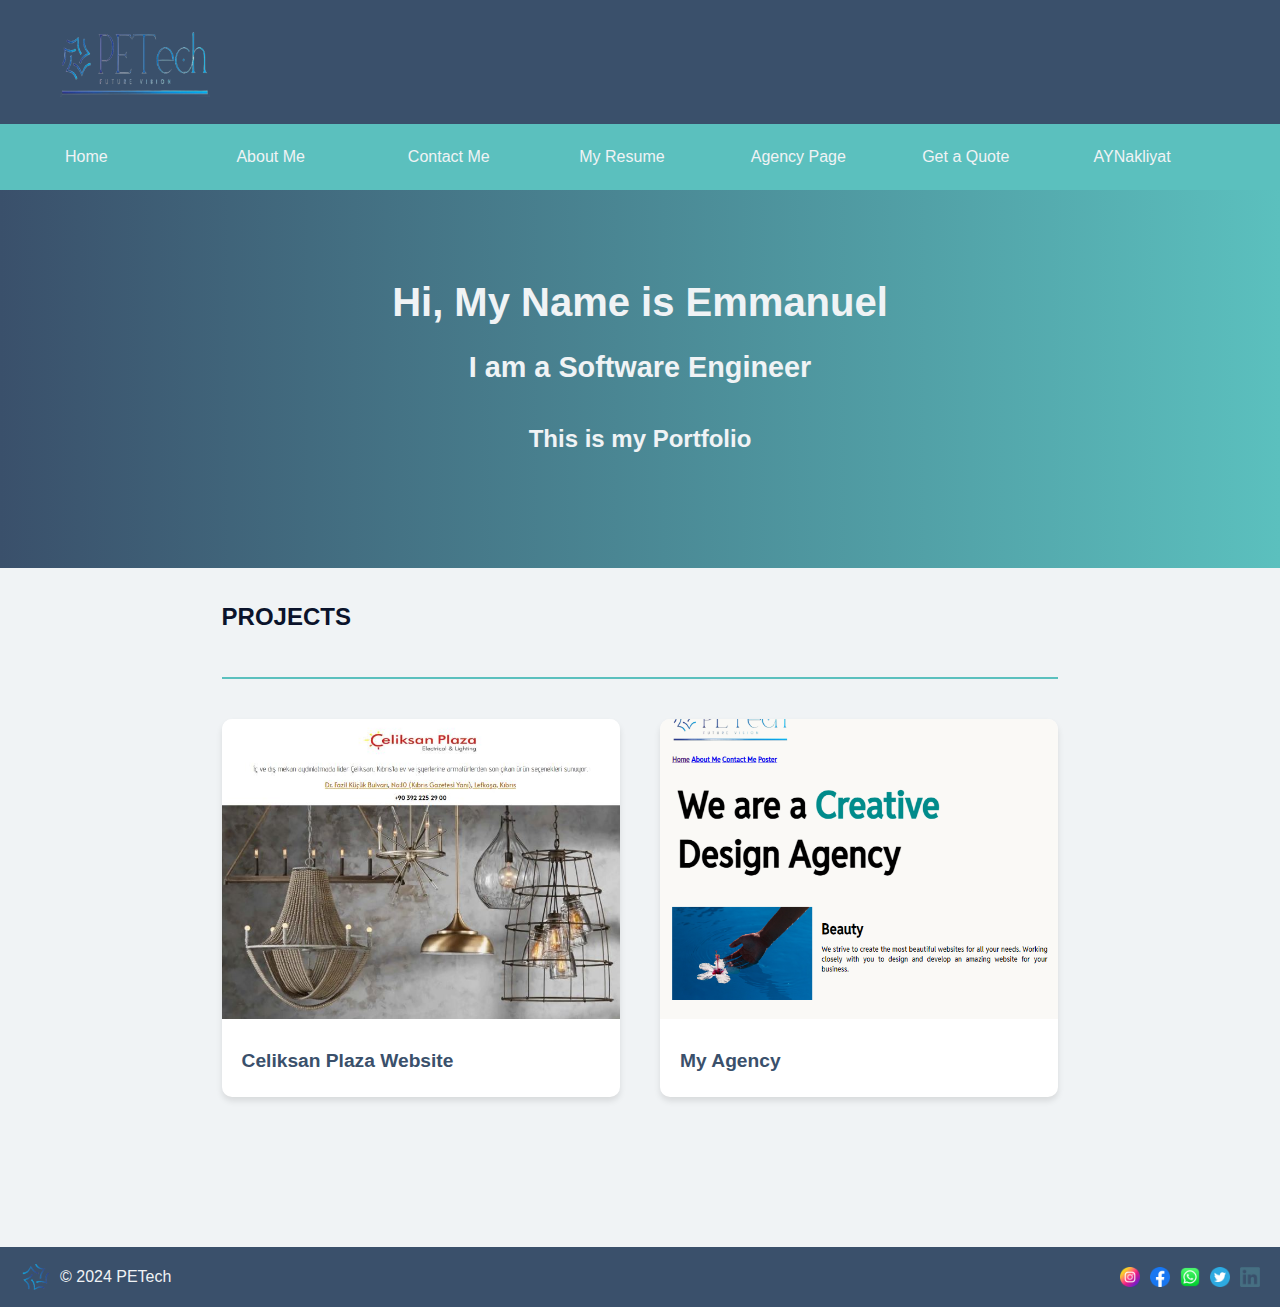
<file: index.html>
<!DOCTYPE html>
<html lang="en">
  <head>
    <meta charset="UTF-8" />
    <meta name="viewport" content="width=device-width, initial-scale=1.0" />
    <link rel="stylesheet" href="./assets/styles/index.css" />
    <title>PETech</title>
    <link rel="icon" href="./assets/images/icon.ico">
  </head>
  <body>

    <header class="header">
      <div class="container">
        <a href="./index.html">
          <img class="logo" src="./logoT.png" alt="company logo"/>
        </a>
      </div>
    </header>

    <nav class="navbar">
      <div class="nav_container">
        <a href="./index.html">Home</a>  
        <a href="./pages/about.html">About Me</a>  
        <a href="./pages/contact.html">Contact Me</a>  
        <a href="./pages/resume.html">My Resume</a>
        <a href="./pages/agency.html">Agency Page</a>
        <a href="./pages/quote.html">Get a Quote</a>
        <a href="./pages/nakliyat.html">AYNakliyat</a>
      </div>
    </nav>

    <div class="hero">
      <div class="container">
        <h1>Hi, My Name is Emmanuel</h1>
        <h2>I am a Software Engineer</h2>
        <h3>This is my Portfolio</h3>
      </div>
    </div>

    <main class="container">
      <h3>PROJECTS</h3> <hr />
      <div class="projects">
        <div class="project-card">
          <img src="./assets/images/project_imgs/Celiksan.JPG" alt="An Image of Celiksan Plaza" />
          <div class="project-info">
            <a href="https://princeesquare.github.io/Celiksan/">Celiksan Plaza Website</a>
          </div>
        </div>
        <div class="project-card">
          <img src="./assets/images/project_imgs/agency.PNG" alt="design agency page" />
          <div class="project-info">
            <a href="./pages/agency.html">My Agency</a>
          </div>
        </div>
        <div class="project-card">
          <!-- <img src="./assets/images/project_imgs/agency.PNG" alt="design agency page" />
          <div class="project-info">
            <a href="./pages/agency.html">My Agency</a> -->
          </div>
        </div>
        <div class="project-card">
          <!-- <img src="./assets/images/project_imgs/agency.PNG" alt="design agency page" />
          <div class="project-info">
            <a href="./pages/agency.html">My Agency</a> -->
          </div>
        </div>
      </div>
    </main>

    <footer>
      <div class="footer-container">
        <p>
          <img class="icon" src="./assets/images/icon.ico" height="30px" alt="company logo"/>
          © 2024 PETech</p>
          <li class="social_icons">
          <a id="socials" href="">
            <img src="./assets/images/social_icons/instagram.ico" alt="instagram">
          </a>
          <a id="socials" href="">
            <img src="./assets/images/social_icons/facebook.ico" alt="facebook">
          </a>
          <a id="socials" href="wa.me/+2348106045316">
            <img src="./assets/images/social_icons/whatsapp.ico" alt="whatsapp">
          </a>
          <a id="socials" href="">
            <img src="./assets/images/social_icons/Twitter.ico" alt="twitter">
          </a>
          <a id="socials" href="">
            <img src="./assets/images/social_icons/LinkedIn.ico" alt="linkedin">
          </a>
          </li>
      </div>
    </footer>
  </body>
</html>
</file>
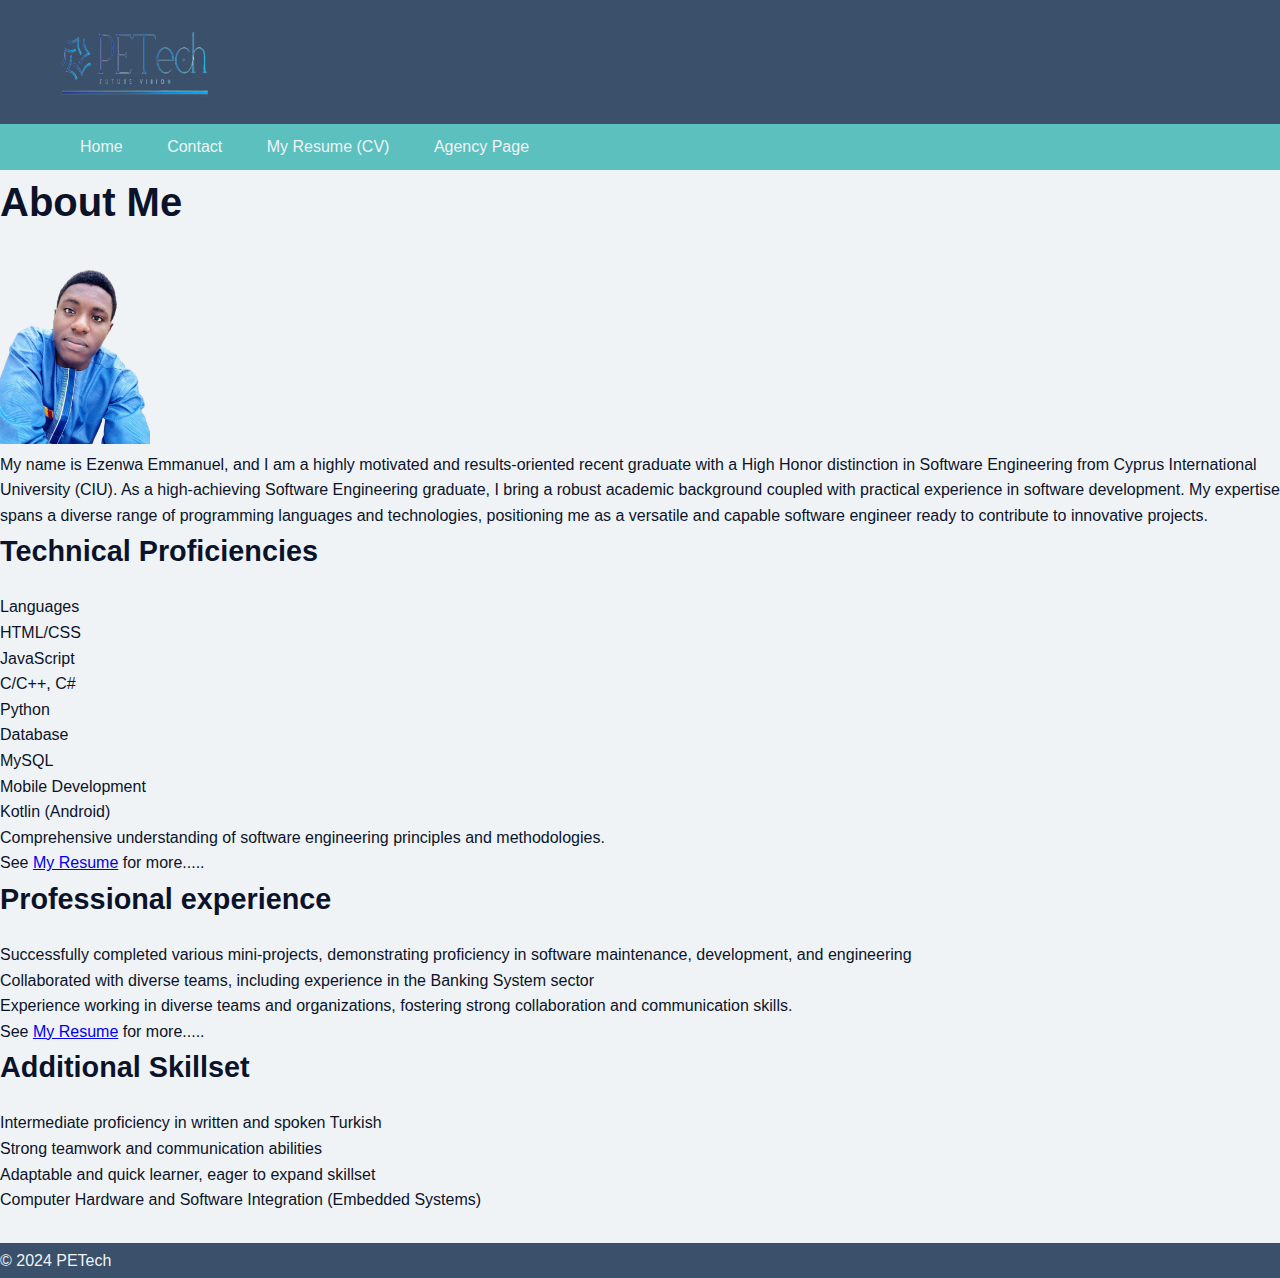
<file: about.html>
<!DOCTYPE html>
<html lang="en">
  <head>
    <meta charset="UTF-8" />
    <meta name="viewport" content="width=device-width, initial-scale=1.0" />
    <link rel="stylesheet" href="../assets/styles/index.css" />
    <link rel="icon" href="./assets/images/icon.ico">
    <title>About Me</title>
  </head>
  <body>
    
    <header class="header">
      <div class="container">
        <a href="../index.html">
          <img class="logo" src="../logoT.png" alt="company logo"/>
        </a>
      </div>
    </header>

    <nav class="navbar">
      <div class="container">
        <a href="../index.html">Home</a>
        <a href="./contact.html">Contact</a>  
        <a href="./resume.html">My Resume (CV)</a>
        <a href="./agency.html">Agency Page</a>
      </div>
    </nav>

      <div>
      <h1>About Me</h1>
      <img
        src="../assets/images/meT.png"
        height="200"
        width="150"
        alt="a photo of the author"
      />
    </div>
    <p>
      My name is Ezenwa Emmanuel, and I am a highly motivated and
      results-oriented recent graduate with a High Honor distinction in Software
      Engineering from Cyprus International University (CIU). As a
      high-achieving Software Engineering graduate, I bring a robust academic
      background coupled with practical experience in software development. My
      expertise spans a diverse range of programming languages and technologies,
      positioning me as a versatile and capable software engineer ready to
      contribute to innovative projects.
    </p>
    <h2>Technical Proficiencies</h2>
    <ul>
      <li>
        Languages
        <ul>
          <li>HTML/CSS</li>
          <li>JavaScript</li>
          <li>C/C++, C#</li>
          <li>Python</li>
        </ul>
      </li>
      <li>
        Database
        <ul>
          <li>MySQL</li>
        </ul>
      </li>
      <li>
        Mobile Development
        <ul>
          <li>Kotlin (Android)</li>
        </ul>
      </li>
      <li>
        Comprehensive understanding of software engineering principles and
        methodologies.
      </li>
      <li>See <a href="./resume.html">My Resume</a> for more.....</li>
    </ul>
    <h2>Professional experience</h2>
    <ul>
      <li>
        Successfully completed various mini-projects, demonstrating proficiency
        in software maintenance, development, and engineering
      </li>
      <li>
        Collaborated with diverse teams, including experience in the Banking
        System sector
      </li>
      <li>
        Experience working in diverse teams and organizations, fostering strong
        collaboration and communication skills.
      </li>
      <li>See <a href="./resume.html">My Resume</a> for more.....</li>
    </ul>
    <h2>Additional Skillset</h2>
    <ul>
      <li>Intermediate proficiency in written and spoken Turkish</li>
      <li>Strong teamwork and communication abilities</li>
      <li>Adaptable and quick learner, eager to expand skillset</li>
      <li>Computer Hardware and Software Integration (Embedded Systems)</li>
    </ul>
    <footer>
      <p>© 2024 PETech</p>
    </footer>
  </body>
</html>
</file>
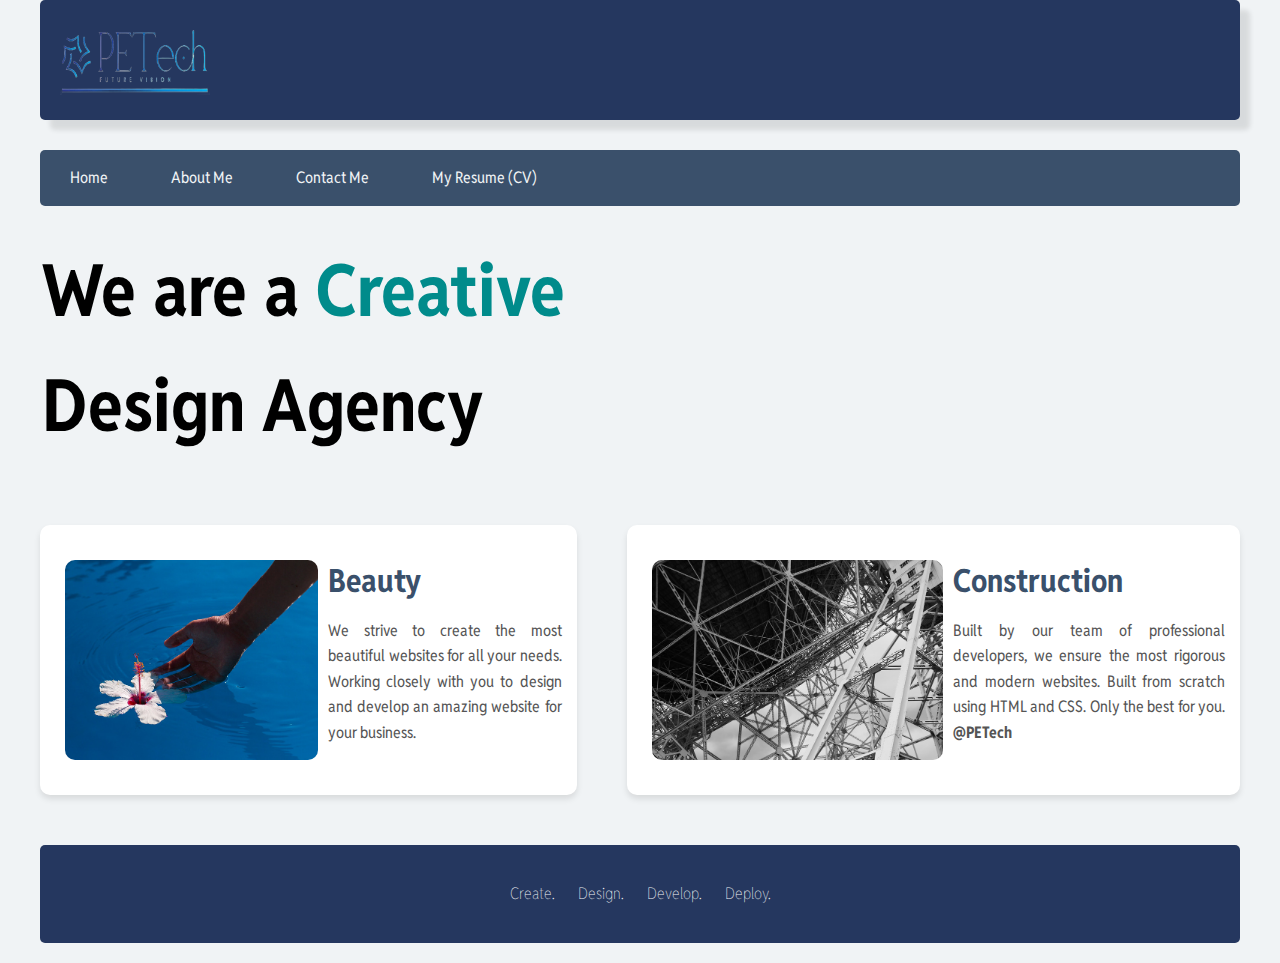
<file: agency.html>
<!DOCTYPE html>
<html lang="en">
<head>
    <meta charset="UTF-8">
    <meta name="viewport" content="width=device-width, initial-scale=1.0">
    <link rel="preconnect" href="https://fonts.googleapis.com">
<link rel="preconnect" href="https://fonts.gstatic.com" crossorigin>
<link href="https://fonts.googleapis.com/css2?family=Reddit+Sans+Condensed:wght@500&display=swap" rel="stylesheet">

    <title>Agency</title>
    <link rel="icon" type="image/x-icon" href="../assets/images/icon.ico" /> 
    <link rel="stylesheet" href="../assets/styles/agency.css">
</head>
<body>
    <div class="header-container">
    <!-- header div -->
    <header class="header">
        <a href="../index.html">
            <img class="logo" src="../logoT.png" alt="company logo"/>
        </a>
    </header>
    </div>
    
    <!-- main container div -->
    <div class="main">
        <!-- Nav-Bar -->
        <div class="navbar">
                <a href="../index.html">Home</a>  
                <a href="./about.html">About Me</a>  
                <a href="./contact.html">Contact Me</a>  
                <a href="./resume.html">My Resume (CV)</a>
        </div>

        <!-- container div -->
        <div class="container">
            <div class="info"> 
                <h1>We are a <span>Creative</span> <br> Design Agency</h1>
            </div>

            <!-- beauty card div -->
            <div class="cards"> 
                <img class="card-img" src="../assets/images/beauty.jpg" alt="an image of the beauty card">
                <h2>Beauty</h2>
                <p id="card-note">
                    We strive to create the most beautiful websites for all your needs. 
                    Working closely with you to design and develop an amazing website for your business.
                </p>
            </div>
            <!-- construction card div -->
            <div class="cards">
                <img class="card-img" src="../assets/images/construction.jpg" alt="an image of the construction card">
                <h2>Construction</h2>
                <p id="card-note">Built by our team of professional developers, we ensure the most rigorous and modern websites. 
                    Built from scratch using HTML and CSS. Only the best for you. <b>@PETech</b>
                </p>
            </div>
        </div>
        <footer>
            <p id="footer-note">Create. Design. Develop. Deploy.</p>
        </footer>
    </div>
</body>
</html>
</file>
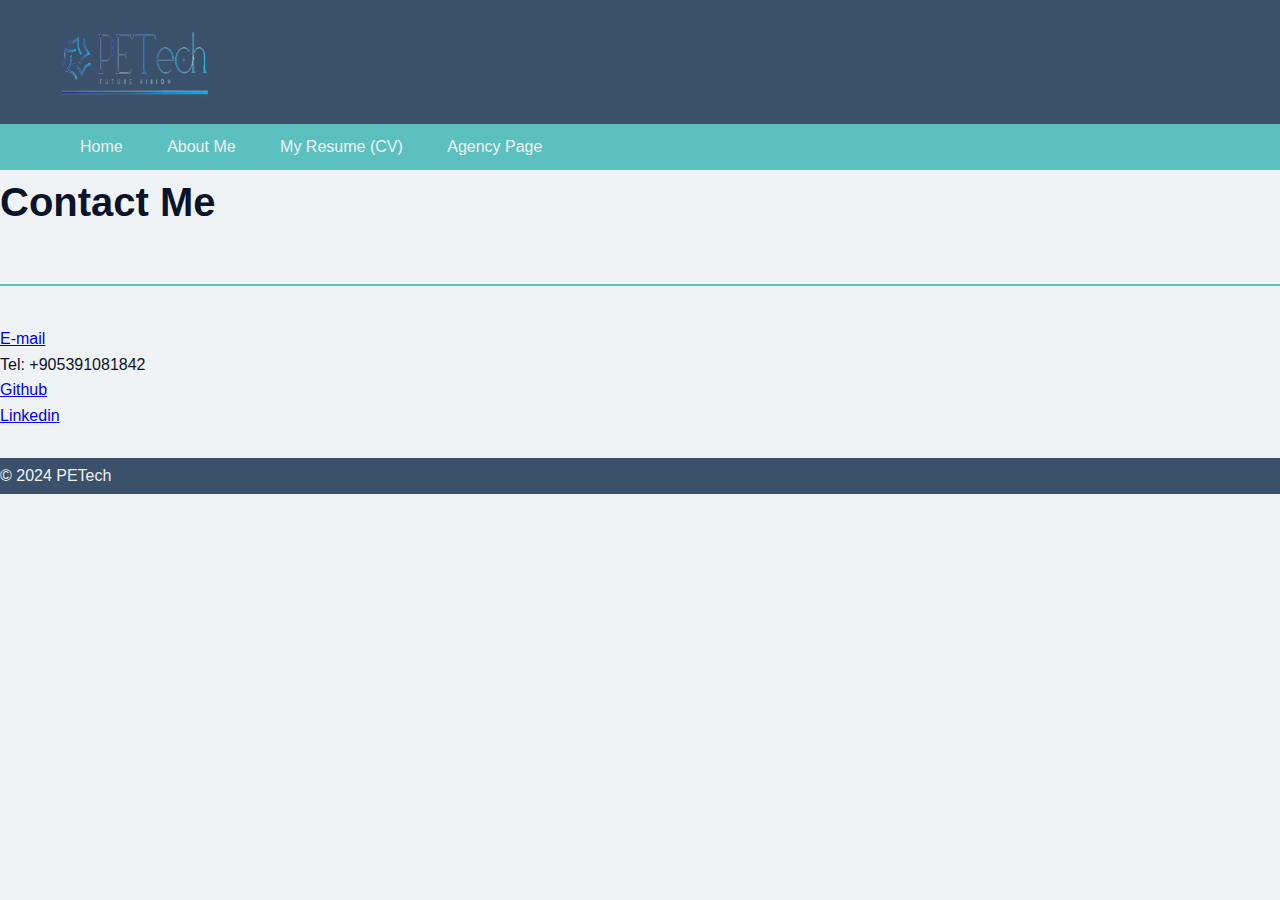
<file: contact.html>
<!DOCTYPE html>
<html lang="en">
  <head>
    <meta charset="UTF-8" />
    <meta name="viewport" content="width=device-width, initial-scale=1.0" />
    <link rel="stylesheet" href="../assets/styles/index.css" />
    <link rel="icon" href="./assets/images/icon.ico">
    <title>My Contact</title>
  </head>
  <body>
    <header class="header">
      <div class="container">
        <a href="../index.html">
          <img class="logo" src="../logoT.png" alt="company logo"/>
        </a>
      </div>
    </header>

    <nav class="navbar">
      <div class="container">
        <a href="../index.html">Home</a>          
        <a href="./about.html">About Me</a>
        <a href="./resume.html">My Resume (CV)</a>
        <a href="./agency.html">Agency Page</a>
      </div>
    </nav>

    <h1>Contact Me</h1>
    <hr />
    <p>
      <a href="mailto:princeesquare@gmail.com">E-mail</a>
      <br />
      Tel: +905391081842 <br />
      <a href="https://github.com/Princeesquare">Github</a> <br />
      <a href="https://www.linkedin.com/in/emmanuel-ezenwa-b858b614b/"
        >Linkedin</a
      >
    </p>
    <footer>
      <p>© 2024 PETech</p>
    </footer>
  </body>
</html>
</file>
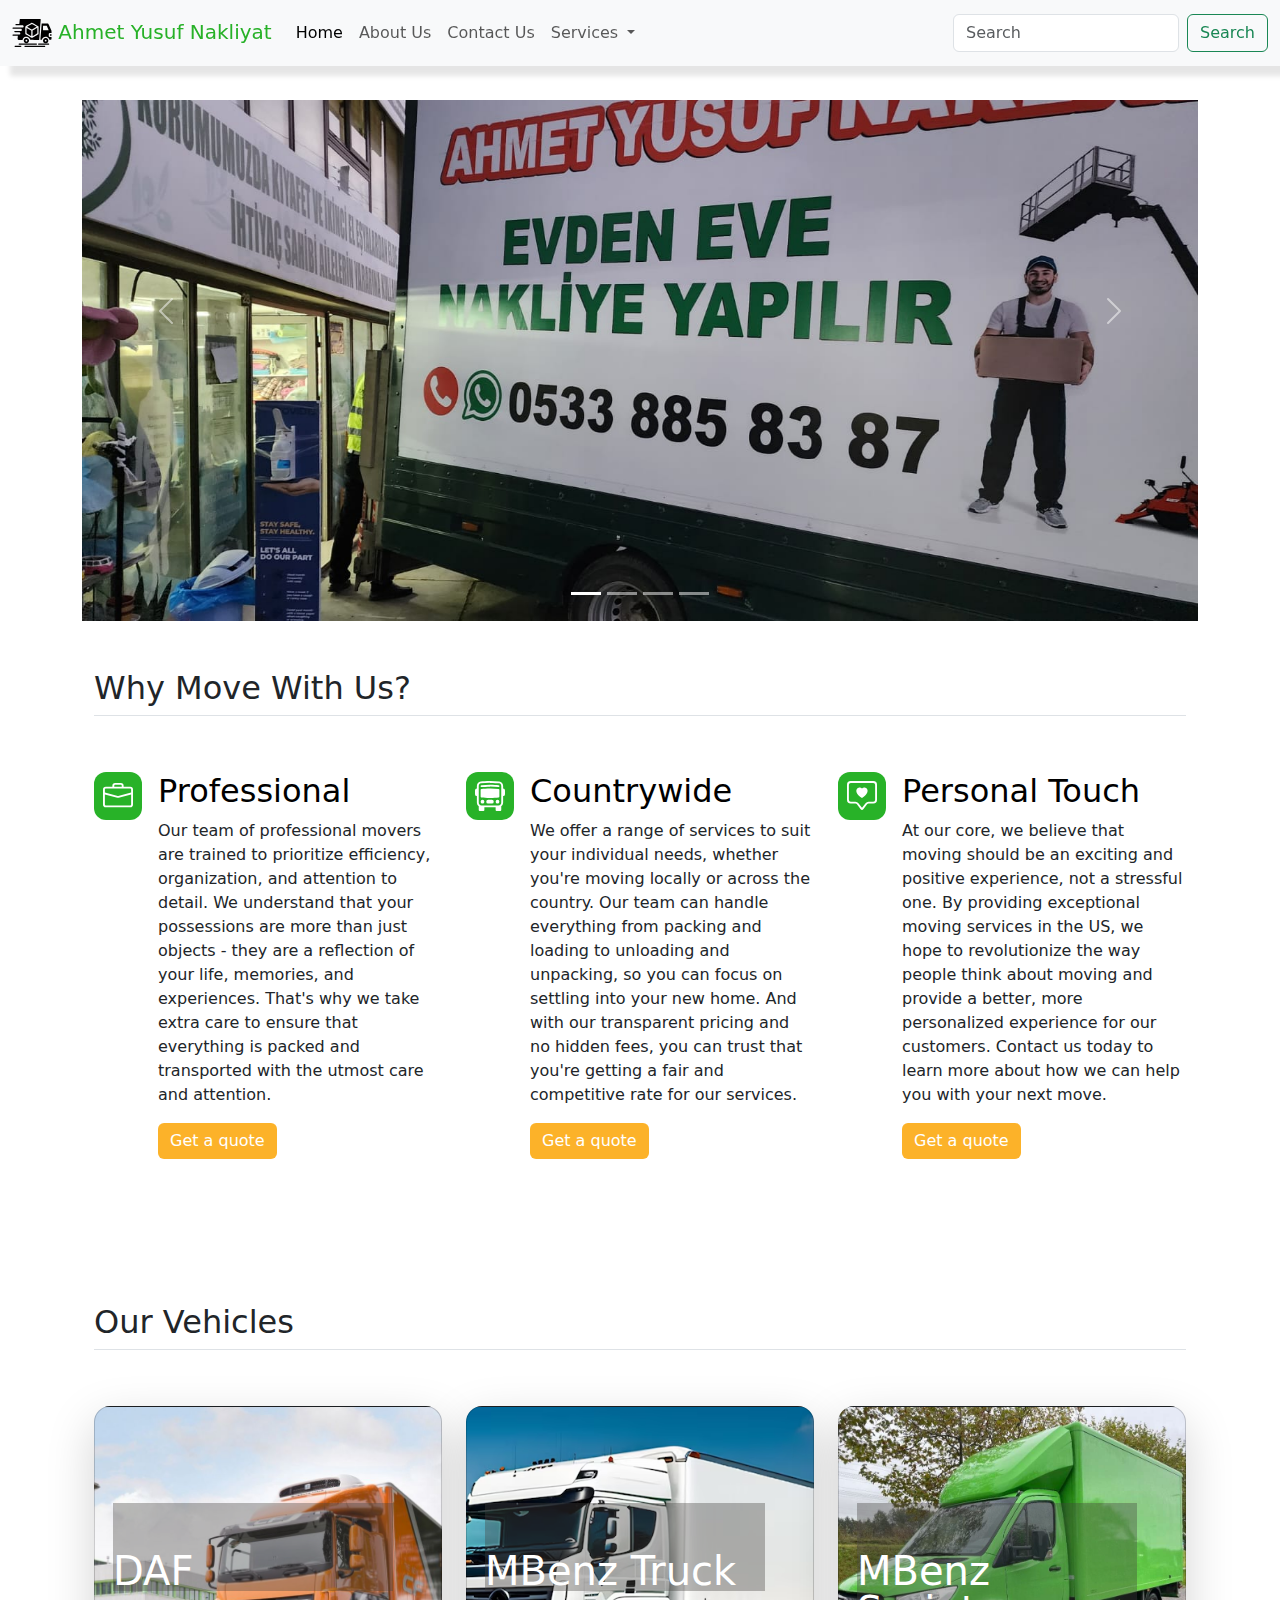
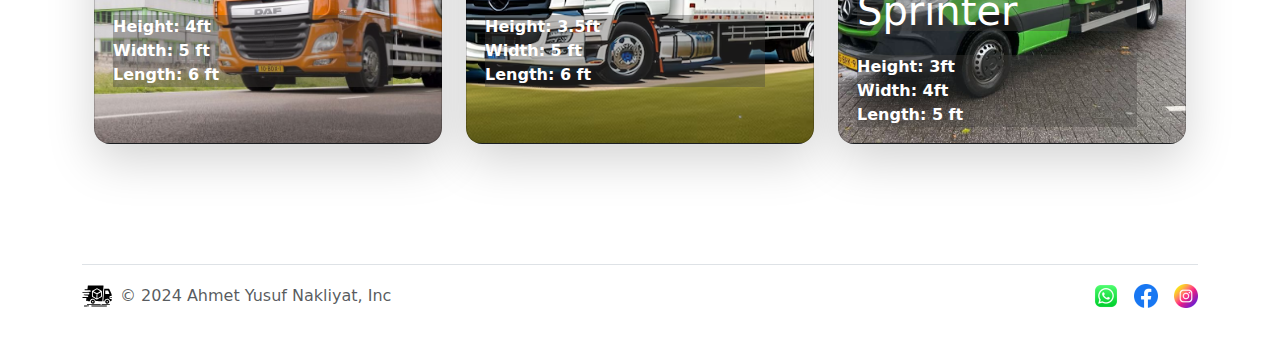
<file: nakliyat.html>
<!DOCTYPE html>
<html lang="en">
<head>
    <meta charset="UTF-8">
    <meta name="viewport" content="width=device-width, initial-scale=1.0">
    <title>AYN</title>
    <link rel="icon" type="image/x-icon" href="../assets/images/AYN/fast-delivery.svg" />
    <link href="https://cdn.jsdelivr.net/npm/bootstrap@5.3.3/dist/css/bootstrap.min.css" 
    rel="stylesheet" integrity="sha384-QWTKZyjpPEjISv5WaRU9OFeRpok6YctnYmDr5pNlyT2bRjXh0JMhjY6hW+ALEwIH" 
    crossorigin="anonymous">
    <link rel="stylesheet" href="../assets/styles/nakilyat.css">
</head>
<body>
    <!-- Navbar -->
    <nav class="navbar navbar-expand-lg bg-body-tertiary">
        <div class="container-fluid">
          <a class="navbar-brand" href="./nakliyat.html"><img src="../assets/images/AYN/fast-delivery.svg" height="40px" alt="image of a delivery truck"> Ahmet Yusuf Nakliyat</a>
          <button class="navbar-toggler" type="button" data-bs-toggle="collapse" data-bs-target="#navbarSupportedContent" aria-controls="navbarSupportedContent" aria-expanded="false" aria-label="Toggle navigation">
            <span class="navbar-toggler-icon"></span>
          </button>
          <div class="collapse navbar-collapse" id="navbarSupportedContent">
            <ul class="navbar-nav me-auto mb-2 mb-lg-0">
              <li class="nav-item">
                <a class="nav-link active" aria-current="page" href="./nakliyat.html">Home</a>
              </li>
              <li class="nav-item">
                <a class="nav-link" href="#">About Us</a>
              </li>
              <li class="nav-item"></li>
                <a class="nav-link" href="#">Contact Us</a>
              </li>
              <li class="nav-item dropdown">
                <a class="nav-link dropdown-toggle" href="#" role="button" data-bs-toggle="dropdown" aria-expanded="false">
                  Services
                </a>
                <ul class="dropdown-menu">
                  <li><a class="dropdown-item" href="#">Custom Transfer</a></li>
                  <li><a class="dropdown-item" href="#">Relocations</li>
                  <li><hr class="dropdown-divider"></li>
                  <li><a class="dropdown-item" href="#">Truck Rental</a></li>
                </ul>
              </li>              
            </ul>
            <form class="d-flex" role="search">
              <input class="form-control me-2" type="search" placeholder="Search" aria-label="Search">
              <button class="btn btn-outline-success" type="submit">Search</button>
            </form>
          </div>
        </div>
      </nav>

      <!-- carousel -->
      <div class="container">
        <div id="carouselExampleIndicators" class="carousel slide">
          <div class="carousel-indicators">
            <button type="button" data-bs-target="#carouselExampleIndicators" data-bs-slide-to="0" class="active"
              aria-current="true" aria-label="Slide 1"></button>
            <button type="button" data-bs-target="#carouselExampleIndicators" data-bs-slide-to="1"
              aria-label="Slide 2"></button>
            <button type="button" data-bs-target="#carouselExampleIndicators" data-bs-slide-to="2"
              aria-label="Slide 3"></button>
              <button type="button" data-bs-target="#carouselExampleIndicators" data-bs-slide-to="3"
              aria-label="Slide 4"></button>
          </div>
          <div class="carousel-inner">
            <div class="carousel-item">
              <img src="../assets/images/AYN/AYN_daf_2.jpg" class="d-block w-100" alt="daf">
            </div>
            <div class="carousel-item">
              <img src="../assets/images/AYN/AYN_white.avif" class="d-block w-100" alt="mercedes truck">
            </div>
            <div class="carousel-item">
              <img src="../assets/images/AYN/AYN_van.jpg" class="d-block w-100" alt="mercedes sprinter">
            </div>
            <div class="carousel-item active">
                <img src="../assets/images/AYN/AYN_1.jpg" class="d-block w-100" alt="mercedes sprinter">
              </div>
          </div>
          <button class="carousel-control-prev" type="button" data-bs-target="#carouselExampleIndicators"
            data-bs-slide="prev">
            <span class="carousel-control-prev-icon" aria-hidden="true"></span>
            <span class="visually-hidden">Previous</span>
          </button>
          <button class="carousel-control-next" type="button" data-bs-target="#carouselExampleIndicators"
            data-bs-slide="next">
            <span class="carousel-control-next-icon" aria-hidden="true"></span>
            <span class="visually-hidden">Next</span>
          </button>
        </div>
      </div>

      <!-- features -->
      <div class="container px-4 py-5" id="hanging-icons">
        <h2 class="pb-2 border-bottom">Why Move With Us?</h2>
        <div class="row g-4 py-5 row-cols-1 row-cols-lg-3">
          <div class="col d-flex align-items-start">
            <div class="icon-square text-body-emphasis feature-img d-inline-flex align-items-center justify-content-center fs-4 flex-shrink-0 me-3">
              <img src="../assets/images/AYN/briefcase.svg" height="30px" alt="briefcase">
            </div>
            <div>
              <h3 class="fs-2 text-body-emphasis">Professional</h3>
              <p>Our team of professional movers are trained to prioritize efficiency, organization, and attention to detail. We understand that your possessions are more than just objects - they are a reflection of your life, memories, and experiences. That's why we take extra care to ensure that everything is packed and transported with the utmost care and attention.</p>
              <a href="#" class="btn btn-primary">
                Get a quote
              </a>
            </div>
          </div>
          <div class="col d-flex align-items-start">
            <div class="icon-square text-body-emphasis feature-img d-inline-flex align-items-center justify-content-center fs-4 flex-shrink-0 me-3">
                <img src="../assets/images/AYN/bus-front.svg" height="30px" alt="">  
            </div>
            <div>
              <h3 class="fs-2 text-body-emphasis">Countrywide</h3>
              <p>We offer a range of services to suit your individual needs, whether you're moving locally or across the country. Our team can handle everything from packing and loading to unloading and unpacking, so you can focus on settling into your new home. And with our transparent pricing and no hidden fees, you can trust that you're getting a fair and competitive rate for our services.</p>
              <a href="#" class="btn btn-primary">
                Get a quote
              </a>
            </div>
          </div>
          <div class="col d-flex align-items-start">
            <div class="icon-square text-body-emphasis feature-img d-inline-flex align-items-center justify-content-center fs-4 flex-shrink-0 me-3">
                <img src="../assets/images/AYN/chat-square-heart.svg" height="30px" alt=""> 
            </div>
            <div>
              <h3 class="fs-2 text-body-emphasis">Personal Touch</h3>
              <p>At our core, we believe that moving should be an exciting and positive experience, not a stressful one. By providing exceptional moving services in the US, we hope to revolutionize the way people think about moving and provide a better, more personalized experience for our customers. Contact us today to learn more about how we can help you with your next move.</p>
              <a href="#" class="btn btn-primary">
                Get a quote
              </a>
            </div>
          </div>
        </div>
      </div>

      <!-- cards -->
      <div class="container px-4 py-5" id="custom-cards">
        <h2 class="pb-2 border-bottom">Our Vehicles</h2>
        <div class="row row-cols-1 row-cols-lg-3 align-items-stretch g-4 py-5">
          <div class="col">
            <div class="card card-1 card-cover h-100 overflow-hidden text-bg-dark rounded-4 shadow-lg">
              <div class="d-flex flex-column h-100 p-5 pb-3 text-white text-shadow-1">
                <h3 class=" card-text pt-5 mt-5 mb-4 display-6 lh-1 fw-normal">DAF</h3>
                <p class="card-p card-text">Height: 4ft <br> Width: 5 ft <br> Length: 6 ft</p>
              </div>
            </div>
          </div>
    
          <div class="col">
            <div class="card card-2 card-cover h-100 overflow-hidden text-bg-dark rounded-4 shadow-lg">
              <div class="d-flex flex-column h-100 p-5 pb-3 text-white text-shadow-1">
                <h3 class=" card-text pt-5 mt-5 mb-4 display-6 lh-1 fw-normal">MBenz Truck</h3>
                <p class="card-p card-text">Height: 3.5ft <br> Width: 5 ft <br> Length: 6 ft</p>
              </div>
            </div>
          </div>
    
          <div class="col">
            <div class="card card-3 card-cover h-100 overflow-hidden text-bg-dark rounded-4 shadow-lg">
              <div class="d-flex flex-column h-100 p-5 pb-3 text-white text-shadow-1">
                <h3 class=" card-text pt-5 mt-5 mb-4 display-6 lh-1 fw-normal">MBenz Sprinter</h3>
                <p class="card-p card-text">Height: 3ft <br> Width: 4ft <br> Length: 5 ft</p>
              </div>
            </div>
          </div>
          </div>
        </div>
      </div>

      <!-- footer -->
      <div class="container">
        <footer class="d-flex flex-wrap justify-content-between align-items-center py-3 my-4 border-top">
          <div class="col-md-4 d-flex align-items-center">
            <a href="/" class="mb-3 me-2 mb-md-0 text-body-secondary text-decoration-none lh-1">
              <img src="../assets/images/AYN/fast-delivery.svg" height="30" alt="company logo">
            </a>
            <span class="mb-3 mb-md-0 text-body-secondary">© 2024 Ahmet Yusuf Nakliyat, Inc</span>
          </div>
      
          <ul class="nav col-md-4 justify-content-end list-unstyled d-flex">
            <li class="ms-3"><a class="text-body-secondary" href=" https://wa.me/+9058858387"><img src="../assets/images/social_icons/whatsapp.ico" height="24" alt="whatsapp icon"></a></li>
            <li class="ms-3"><a class="text-body-secondary" href="https://www.facebook.com/p/AHMET-YUSUF-Nakliyat-100075612829214/"><img src="../assets/images/social_icons/facebook.ico" height="24" alt="facebook icon"></a></li>
            <li class="ms-3"><a class="text-body-secondary" href="#"><img src="../assets/images/social_icons/instagram.ico" height="24" alt="instagram icon"></a></li>
          </ul>
        </footer>
      </div>


    <script src="https://cdn.jsdelivr.net/npm/bootstrap@5.3.3/dist/js/bootstrap.bundle.min.js" 
    integrity="sha384-YvpcrYf0tY3lHB60NNkmXc5s9fDVZLESaAA55NDzOxhy9GkcIdslK1eN7N6jIeHz" 
    crossorigin="anonymous"></script>
</body>
</html>
</file>
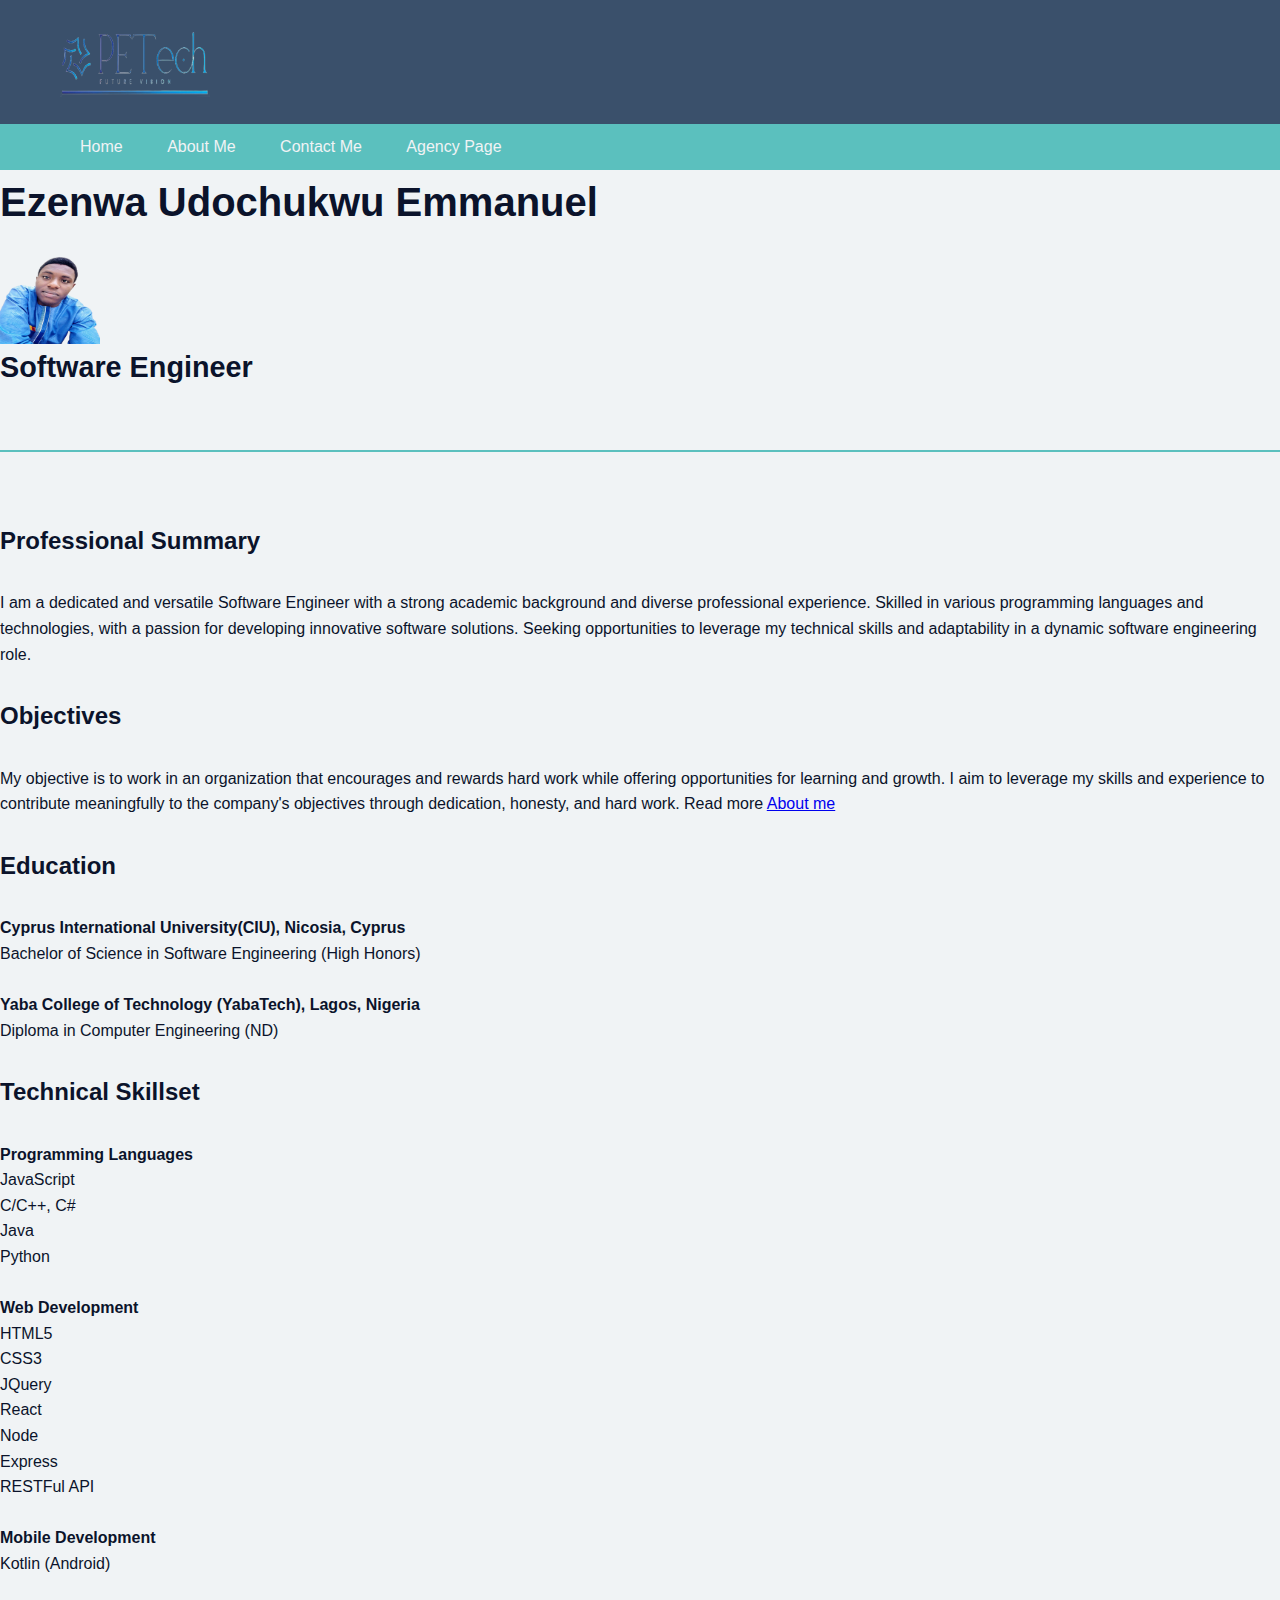
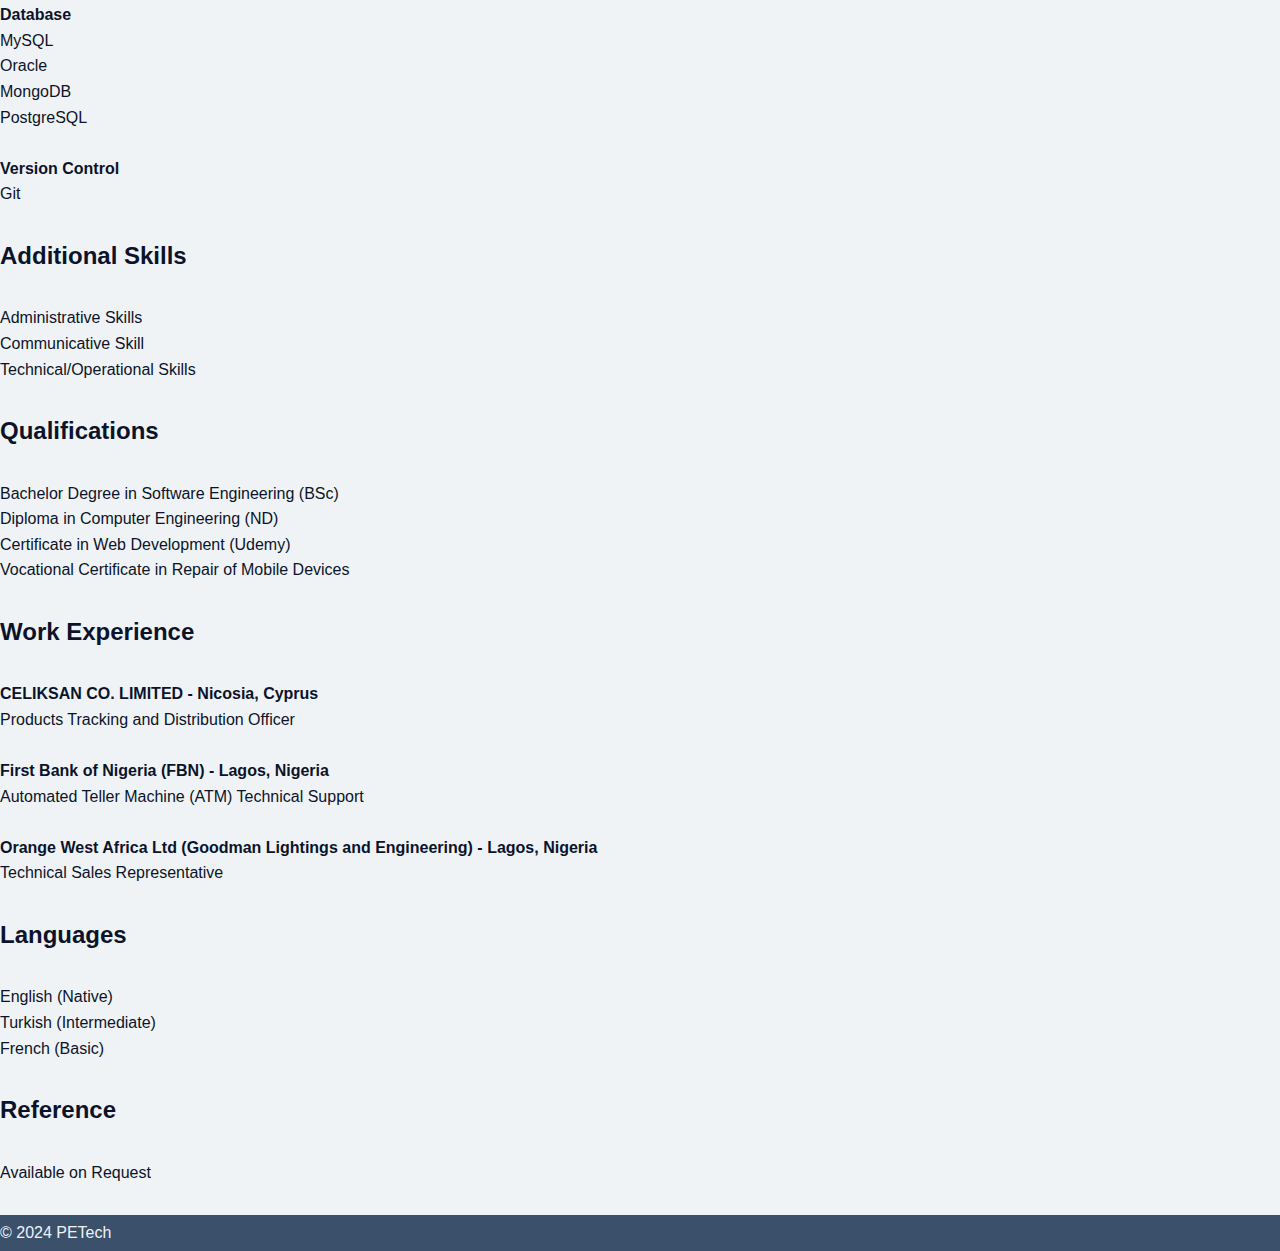
<file: resume.html>
<!DOCTYPE html>
<html lang="en">
  <head>
    <meta charset="UTF-8" />
    <meta name="viewport" content="width=device-width, initial-scale=1.0" />
    <link rel="icon" href="./assets/images/icon.ico">
    <link rel="stylesheet" href="../assets/styles/index.css">
    <title>My Resume</title>
  </head>
  <body>
    
    <header class="header">
      <div class="container">
        <a href="../index.html">
          <img class="logo" src="../logoT.png" alt="company logo"/>
        </a>
      </div>
    </header>

    <nav class="navbar">
      <div class="container">
        <a href="../index.html">Home</a>  
        <a href="./about.html">About Me</a>  
        <a href="./contact.html">Contact Me</a>
        <a href="./agency.html">Agency Page</a>
      </div>
    </nav>
    <h1>Ezenwa Udochukwu Emmanuel</h1>
    <img
      src="../assets/images/meT.png"
      height="100"
      width="100"
      alt="a photo of the author"
    />
    <h2>Software Engineer</h2>
    <hr />
    <h3>Professional Summary</h3>
    <p>
      I am a dedicated and versatile Software Engineer with a strong academic
      background and diverse professional experience. Skilled in various
      programming languages and technologies, with a passion for developing
      innovative software solutions. Seeking opportunities to leverage my
      technical skills and adaptability in a dynamic software engineering role.
    </p>
    <h3>Objectives</h3>
    <p>
      My objective is to work in an organization that encourages and rewards
      hard work while offering opportunities for learning and growth. I aim to
      leverage my skills and experience to contribute meaningfully to the
      company's objectives through dedication, honesty, and hard work. Read more
      <a href="./about.html">About me</a>
    </p>
    <h3>Education</h3>
    <ul>
      <li><b>Cyprus International University(CIU), Nicosia, Cyprus</b></li>
      <ul>
        <li>Bachelor of Science in Software Engineering (High Honors)</li>
        <br />
      </ul>
      <li><b>Yaba College of Technology (YabaTech), Lagos, Nigeria</b></li>
      <ul>
        <li>Diploma in Computer Engineering (ND)</li>
      </ul>
    </ul>
    <h3>Technical Skillset</h3>
    <ul>
      <li><b>Programming Languages</b></li>
      <ul>
        <li>JavaScript</li>
        <li>C/C++, C#</li>
        <li>Java</li>
        <li>Python</li>
        <br />
      </ul>
      <li><b>Web Development</b></li>
      <ul>
        <li>HTML5</li>
        <li>CSS3</li>
        <li>JQuery</li>
        <li>React</li>
        <li>Node</li>
        <li>Express</li>
        <li>RESTFul API</li>
        <br />
      </ul>
      <li><b>Mobile Development</b></li>
      <ul>
        <li>Kotlin (Android)</li>
      </ul>
      <br />
      <li><b>Database</b></li>
      <ul>
        <li>MySQL</li>
        <li>Oracle</li>
        <li>MongoDB</li>
        <li>PostgreSQL</li>
        <br />
      </ul>
      <li><b>Version Control</b></li>
      <ul>
        <li>Git</li>
      </ul>
    </ul>
    <h3>Additional Skills</h3>
    <ul>
      <li>Administrative Skills</li>
      <li>Communicative Skill</li>
      <li>Technical/Operational Skills</li>
    </ul>
    <h3>Qualifications</h3>
    <ul>
      <li>Bachelor Degree in Software Engineering (BSc)</li>
      <li>Diploma in Computer Engineering (ND)</li>
      <li>Certificate in Web Development (Udemy)</li>
      <li>Vocational Certificate in Repair of Mobile Devices</li>
    </ul>
    <h3>Work Experience</h3>
    <ul>
      <li>
        <b>CELIKSAN CO. LIMITED - Nicosia, Cyprus</b><br />
        Products Tracking and Distribution Officer
      </li>
      <br />
      <li>
        <b>First Bank of Nigeria (FBN) - Lagos, Nigeria </b><br />
        Automated Teller Machine (ATM) Technical Support
      </li>
      <br />
      <li>
        <b
          >Orange West Africa Ltd (Goodman Lightings and Engineering) - Lagos,
          Nigeria</b
        ><br />
        Technical Sales Representative
      </li>
    </ul>
    <h3>Languages</h3>
    <ul>
      <li>English (Native)</li>
      <li>Turkish (Intermediate)</li>
      <li>French (Basic)</li>
    </ul>
    <h3>Reference</h3>
    <p>Available on Request</p>
    <footer>
      <p>© 2024 PETech</p>
    </footer>
  </body>
</html>
</file>
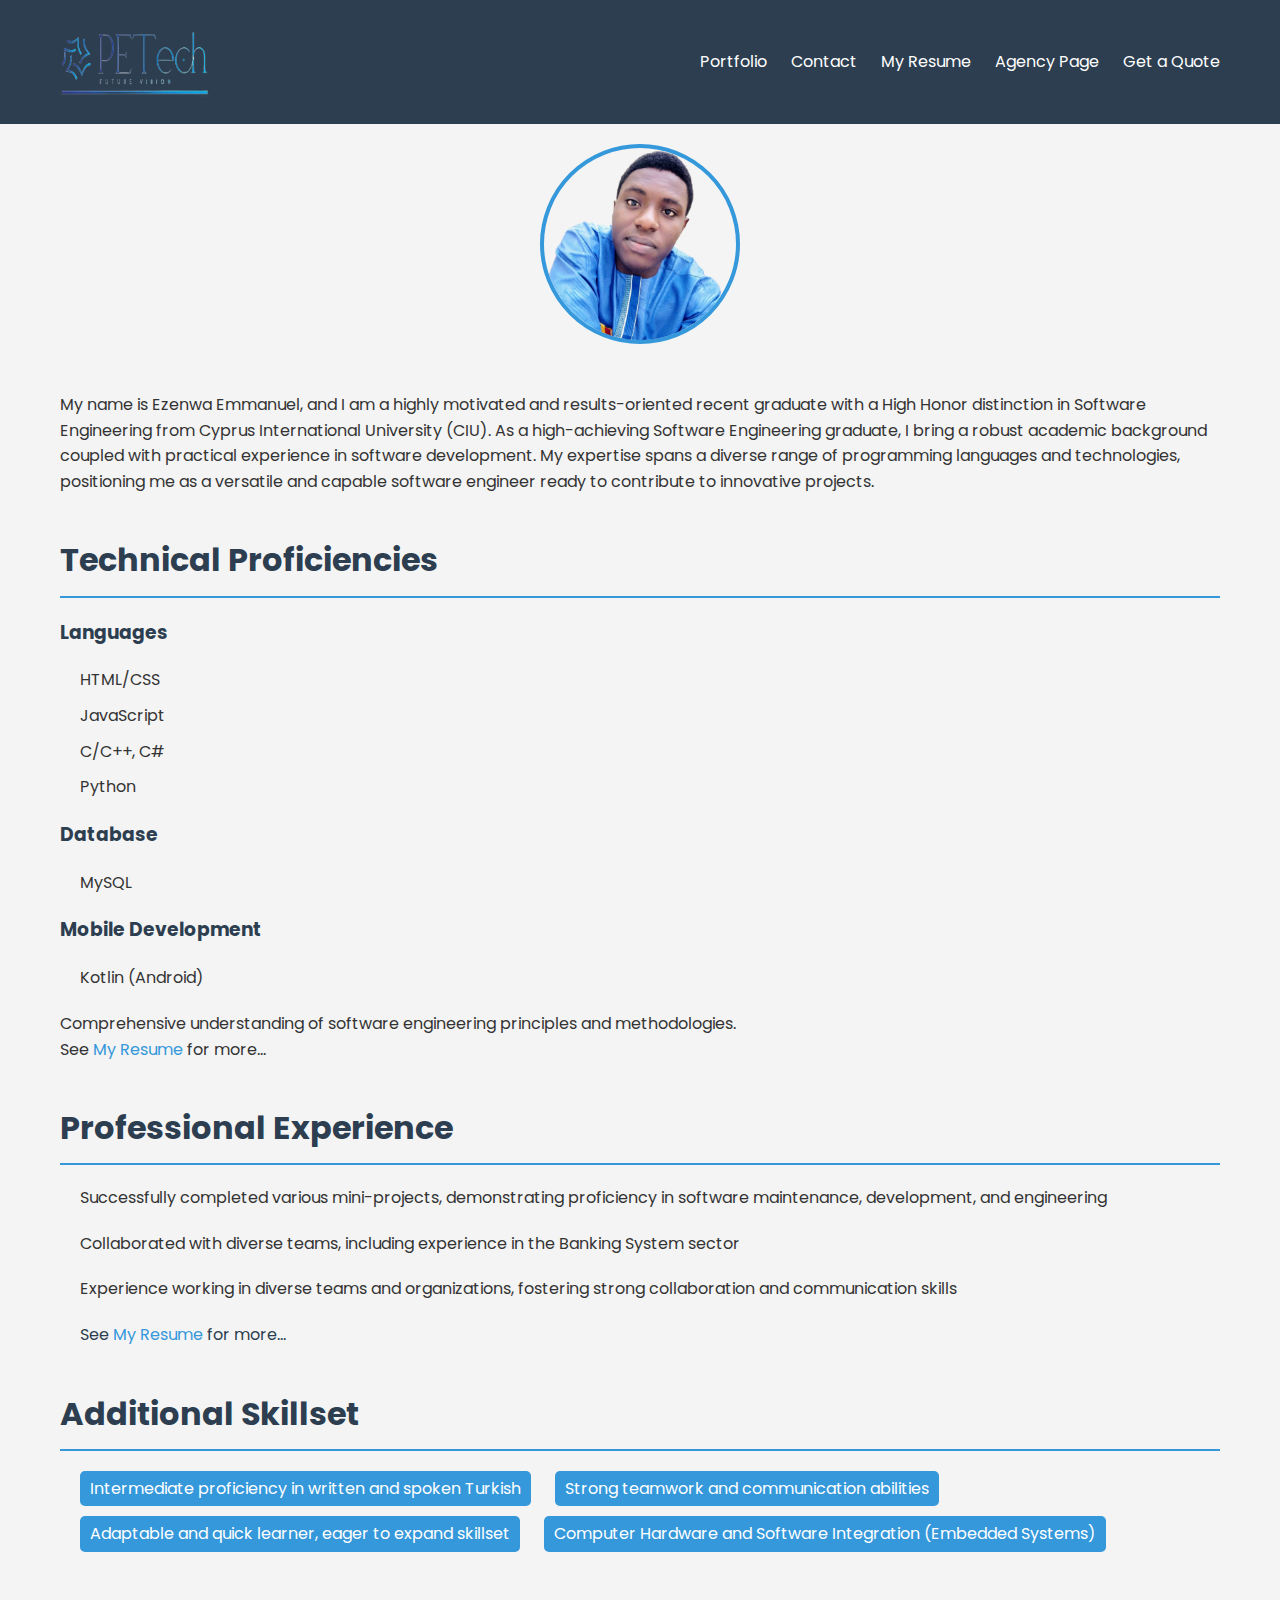
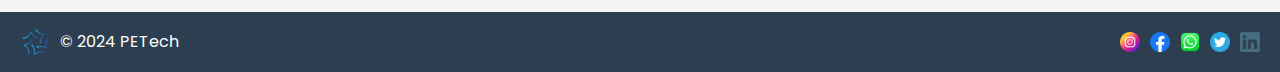
<file: pages/about.html>
<!DOCTYPE html>
<html lang="en">
<head>
    <meta charset="UTF-8">
    <meta name="viewport" content="width=device-width, initial-scale=1.0">
    <link rel="stylesheet" href="../assets/styles/about.css">
    <link rel="icon" href="./assets/images/icon.ico">
    <title>About | Ezenwa Emmanuel</title>
</head>
<body>
    <header>
        <div class="container">
            <a href="../index.html" class="logo">
                <img src="../logoT.png" alt="company logo">
            </a>
            <nav>
                <a href="../index.html">Portfolio</a>
                <a href="./contact.html">Contact</a>  
                <a href="./resume.html">My Resume</a>
                <a href="./agency.html">Agency Page</a>
                <a href="./quote.html">Get a Quote</a>
              </nav>
        </div>
    </header>

    <main class="container">
        <section class="hero">
            <img src="../assets/images/meT.png" alt="a photo of the author" class="profile-img">
        </section>

        <section class="bio">
            <p>My name is Ezenwa Emmanuel, and I am a highly motivated and results-oriented recent graduate with a High Honor distinction in Software Engineering from Cyprus International University (CIU). As a high-achieving Software Engineering graduate, I bring a robust academic background coupled with practical experience in software development. My expertise spans a diverse range of programming languages and technologies, positioning me as a versatile and capable software engineer ready to contribute to innovative projects.</p>
        </section>

        <section class="skills">
            <h2>Technical Proficiencies</h2>
            <div class="skill-group">
                <h3>Languages</h3>
                <ul>
                    <li>HTML/CSS</li>
                    <li>JavaScript</li>
                    <li>C/C++, C#</li>
                    <li>Python</li>
                </ul>
            </div>
            <div class="skill-group">
                <h3>Database</h3>
                <ul>
                    <li>MySQL</li>
                </ul>
            </div>
            <div class="skill-group">
                <h3>Mobile Development</h3>
                <ul>
                    <li>Kotlin (Android)</li>
                </ul>
            </div>
            <p>Comprehensive understanding of software engineering principles and methodologies.</p>
            <p>See <a href="./resume.html">My Resume</a> for more...</p>
        </section>

        <section class="experience">
            <h2>Professional Experience</h2>
            <ul>
                <li>Successfully completed various mini-projects, demonstrating proficiency in software maintenance, development, and engineering</li>
                <li>Collaborated with diverse teams, including experience in the Banking System sector</li>
                <li>Experience working in diverse teams and organizations, fostering strong collaboration and communication skills</li>
            </ul>
            <p>See <a href="./resume.html">My Resume</a> for more...</p>
        </section>

        <section class="additional-skills">
            <h2>Additional Skillset</h2>
            <ul>
                <li>Intermediate proficiency in written and spoken Turkish</li>
                <li>Strong teamwork and communication abilities</li>
                <li>Adaptable and quick learner, eager to expand skillset</li>
                <li>Computer Hardware and Software Integration (Embedded Systems)</li>
            </ul>
        </section>
    </main>

    <footer>
      <div class="footer-container">
        <p>
          <img class="icon" src="../assets/images/icon.ico" height="30px" alt="company logo"/>
          &copy; 2024 PETech</p>
          <li class="social_icons">
          <a id="socials" href="">
            <img src="../assets/images/social_icons/instagram.ico" alt="instagram">
          </a>
          <a id="socials" href="">
            <img src="../assets/images/social_icons/facebook.ico" alt="facebook">
          </a>
          <a id="socials" href="wa.me/+2348106045316">
            <img src="../assets/images/social_icons/whatsapp.ico" alt="whatsapp">
          </a>
          <a id="socials" href="">
            <img src="../assets/images/social_icons/Twitter.ico" alt="twitter">
          </a>
          <a id="socials" href="">
            <img src="../assets/images/social_icons/LinkedIn.ico" alt="linkedin">
          </a>
          </li>
      </div>
    </footer>
</body>
</html>
</file>
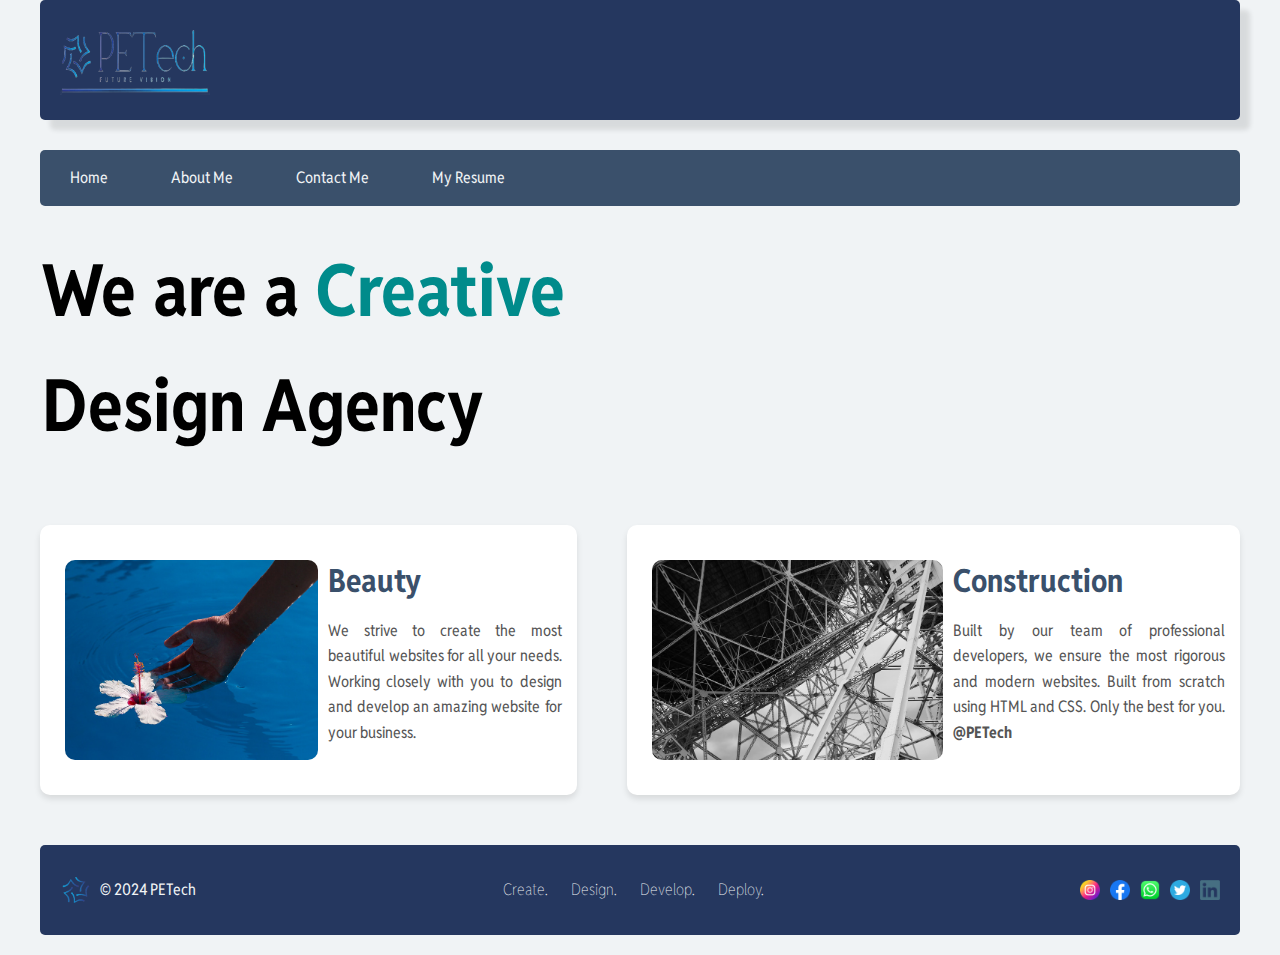
<file: pages/agency.html>
<!DOCTYPE html>
<html lang="en">
<head>
    <meta charset="UTF-8">
    <meta name="viewport" content="width=device-width, initial-scale=1.0">
    <link rel="preconnect" href="https://fonts.googleapis.com">
<link rel="preconnect" href="https://fonts.gstatic.com" crossorigin>
<link href="https://fonts.googleapis.com/css2?family=Reddit+Sans+Condensed:wght@500&display=swap" rel="stylesheet">

    <title>Agency</title>
    <link rel="icon" type="image/x-icon" href="../assets/images/icon.ico" /> 
    <link rel="stylesheet" href="../assets/styles/agency.css">
</head>
<body>
    <div class="header-container">
    <!-- header div -->
    <header class="header">
        <a href="../index.html">
            <img class="logo" src="../logoT.png" alt="company logo"/>
        </a>
    </header>
    </div>
    
    <!-- main container div -->
    <div class="main">
        <!-- Nav-Bar -->
        <div class="navbar">
                <a href="../index.html">Home</a>  
                <a href="./about.html">About Me</a>  
                <a href="./contact.html">Contact Me</a>  
                <a href="./resume.html">My Resume</a>
        </div>

        <!-- container div -->
        <div class="container">
            <div class="info"> 
                <h1>We are a <span>Creative</span> <br> Design Agency</h1>
            </div>

            <!-- beauty card div -->
            <div class="cards"> 
                <img class="card-img" src="../assets/images/beauty.jpg" alt="an image of the beauty card">
                <h2>Beauty</h2>
                <p id="card-note">
                    We strive to create the most beautiful websites for all your needs. 
                    Working closely with you to design and develop an amazing website for your business.
                </p>
            </div>

            <!-- construction card div -->
            <div class="cards">
                <img class="card-img" src="../assets/images/construction.jpg" alt="an image of the construction card">
                <h2>Construction</h2>
                <p id="card-note">Built by our team of professional developers, we ensure the most rigorous and modern websites. 
                    Built from scratch using HTML and CSS. Only the best for you. <b>@PETech</b>
                </p>
            </div>
        </div>
        
        <footer>
            <div class="footer-container">
                <p>
                  <img class="icon" src="../assets/images/icon.ico" height="30px" alt="company logo"/>
                  &copy; 2024 PETech</p>
                  <p id="footer-note">Create. Design. Develop. Deploy.</p>
                  <li class="social_icons">
                  <a id="socials" href="">
                    <img src="../assets/images/social_icons/instagram.ico" alt="instagram">
                  </a>
                  <a id="socials" href="">
                    <img src="../assets/images/social_icons/facebook.ico" alt="facebook">
                  </a>
                  <a id="socials" href="wa.me/+2348106045316">
                    <img src="../assets/images/social_icons/whatsapp.ico" alt="whatsapp">
                  </a>
                  <a id="socials" href="">
                    <img src="../assets/images/social_icons/Twitter.ico" alt="twitter">
                  </a>
                  <a id="socials" href="">
                    <img src="../assets/images/social_icons/LinkedIn.ico" alt="linkedin">
                  </a>
                  </li>
              </div>
             </footer>
    </div>
</body>
</html>
</file>
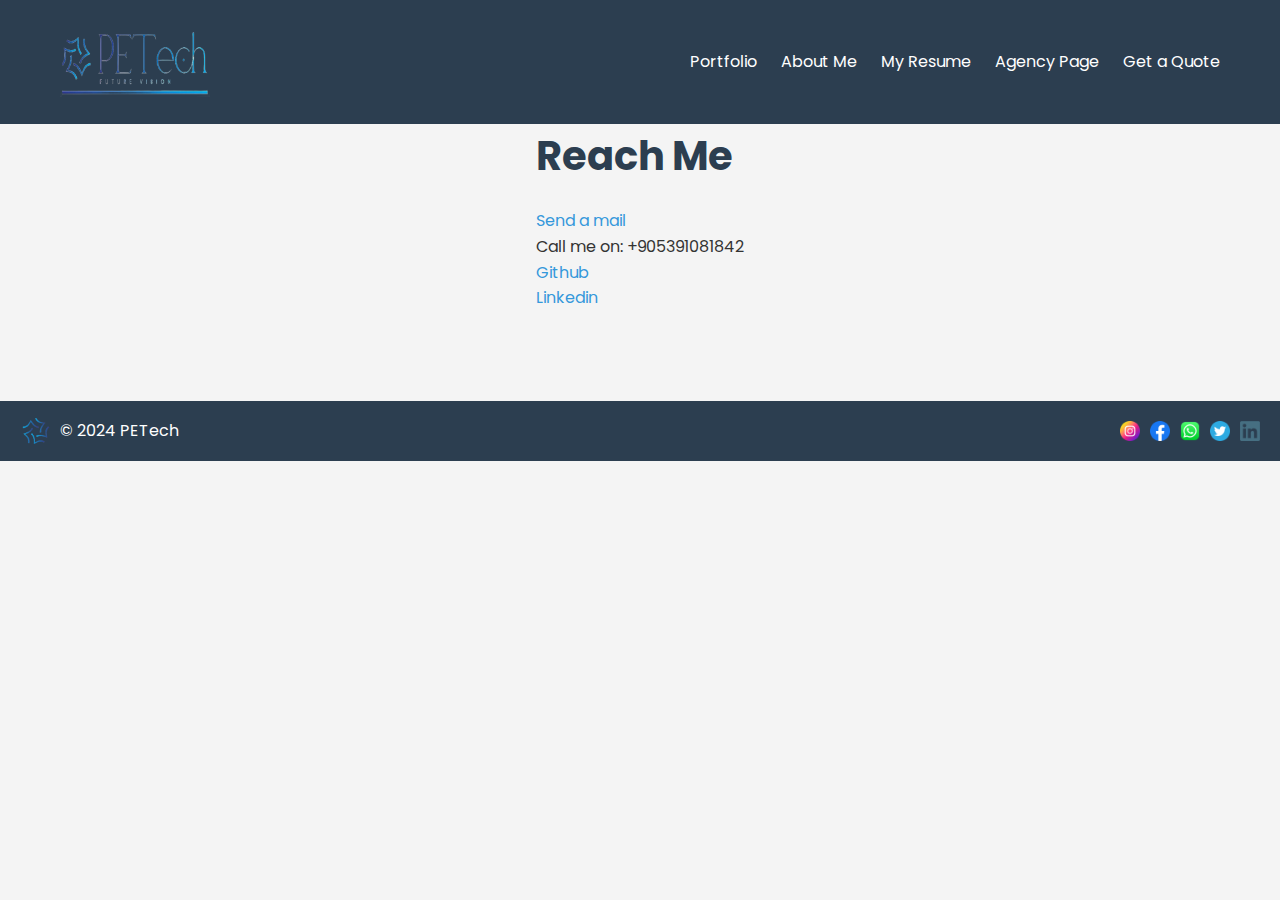
<file: pages/contact.html>
<!DOCTYPE html>
<html lang="en">
  <head>
    <meta charset="UTF-8" />
    <meta name="viewport" content="width=device-width, initial-scale=1.0" />
    <link rel="stylesheet" href="../assets/styles/index.css">
    <link rel="stylesheet" href="../assets/styles/about.css" />
    <link rel="icon" href="./assets/images/icon.ico">
    <title>My Contact</title>
  </head>
  <body>
    <header>
      <div class="container">
        <a href="../index.html">
          <img class="logo" src="../logoT.png" alt="company logo"/>
        </a>
        <nav>
          <div>
            <a href="../index.html">Portfolio</a>          
            <a href="./about.html">About Me</a>
            <a href="./resume.html">My Resume</a>
            <a href="./agency.html">Agency Page</a>
            <a href="./quote.html">Get a Quote</a>

          </div>
        </nav>
      </div>
    </header>
    
    <main class="container">
    <h1>Reach Me</h1>
    <section class="bio">
    <p>
      <a href="mailto:princeesquare@gmail.com">Send a mail</a>
      <br />
      Call me on: +905391081842 <br />
      <a href="https://github.com/Princeesquare">Github</a> <br />
      <a href="https://www.linkedin.com/in/emmanuel-ezenwa-b858b614b/"
        >Linkedin</a
      >
    </p>
    </section>

    </main>
    
    <footer>
      <div class="footer-container">
        <p>
          <img class="icon" src="../assets/images/icon.ico" height="30px" alt="company logo"/>
          &copy; 2024 PETech</p>
          <li class="social_icons">
          <a id="socials" href="">
            <img src="../assets/images/social_icons/instagram.ico" alt="instagram">
          </a>
          <a id="socials" href="">
            <img src="../assets/images/social_icons/facebook.ico" alt="facebook">
          </a>
          <a id="socials" href="wa.me/+2348106045316">
            <img src="../assets/images/social_icons/whatsapp.ico" alt="whatsapp">
          </a>
          <a id="socials" href="">
            <img src="../assets/images/social_icons/Twitter.ico" alt="twitter">
          </a>
          <a id="socials" href="">
            <img src="../assets/images/social_icons/LinkedIn.ico" alt="linkedin">
          </a>
          </li>
      </div>
    </footer>
  </body>
</html>
</file>
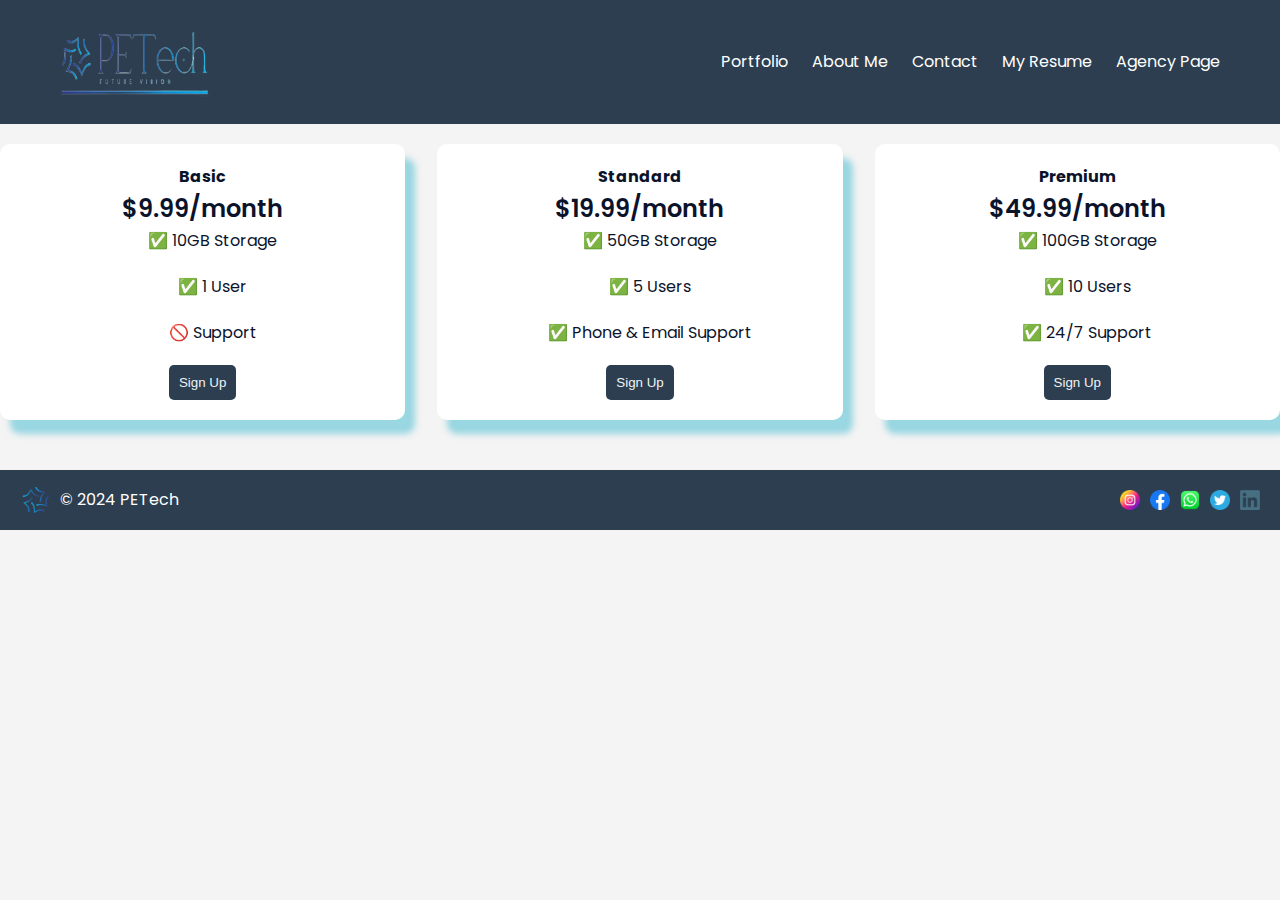
<file: pages/quote.html>
<!DOCTYPE html>
<html lang="en">
  <head>
    <meta charset="UTF-8" />
    <meta name="viewport" content="width=device-width, initial-scale=1.0" />
    <link rel="stylesheet" href="../assets/styles/about.css" />
    <link rel="stylesheet" href="../assets/styles/sub.css">
    <link rel="preconnect" href="https://fonts.googleapis.com" />
    <link rel="preconnect" href="https://fonts.gstatic.com" crossorigin />
    <link
      href="https://fonts.googleapis.com/css2?family=Sono:wght@400;700&display=swap"
      rel="stylesheet"
    />
    <title>Quote</title>
  </head>
  <body>

    <header>
      <div class="container">
          <a href="../index.html" class="logo">
              <img src="../logoT.png" alt="company logo">
          </a>
          <nav>
              <a href="../index.html">Portfolio</a>
              <a href="./about.html">About Me</a>
              <a href="./contact.html">Contact</a>  
              <a href="./resume.html">My Resume</a>
              <a href="./agency.html">Agency Page</a>
          </nav>
      </div>
  </header>

    <div class="pricing-container">

      <div class="pricing-plan">
        <div class="plan-title">Basic</div>
        <div class="plan-price">$9.99/month</div>
        <ul class="plan-features">
          <li>✅ 10GB Storage</li>
          <li>✅ 1 User</li>
          <li>🚫 Support</li>
        </ul>
        <button class="plan-button">Sign Up</button>
      </div>

      <div class="pricing-plan">
        <div class="plan-title">Standard</div>
        <div class="plan-price">$19.99/month</div>
        <ul class="plan-features">
          <li>✅ 50GB Storage</li>
          <li>✅ 5 Users</li>
          <li>✅ Phone &amp; Email Support</li>
        </ul>
        <button class="plan-button">Sign Up</button>
      </div>

      <div class="pricing-plan">
        <div class="plan-title">Premium</div>
        <div class="plan-price">$49.99/month</div>
        <ul class="plan-features">
          <li>✅ 100GB Storage</li>
          <li>✅ 10 Users</li>
          <li>✅ 24/7 Support</li>
        </ul>
        <button class="plan-button">Sign Up</button>
      </div>
    </div>

    <footer>
      <div class="footer-container">
        <p>
          <img class="icon" src="../assets/images/icon.ico" height="30px" alt="company logo"/>
          &copy; 2024 PETech</p>
          <li class="social_icons">
          <a id="socials" href="">
            <img src="../assets/images/social_icons/instagram.ico" alt="instagram">
          </a>
          <a id="socials" href="">
            <img src="../assets/images/social_icons/facebook.ico" alt="facebook">
          </a>
          <a id="socials" href="wa.me/+2348106045316">
            <img src="../assets/images/social_icons/whatsapp.ico" alt="whatsapp">
          </a>
          <a id="socials" href="">
            <img src="../assets/images/social_icons/Twitter.ico" alt="twitter">
          </a>
          <a id="socials" href="">
            <img src="../assets/images/social_icons/LinkedIn.ico" alt="linkedin">
          </a>
          </li>
      </div>
    </footer>
  </body>
</html>
</file>
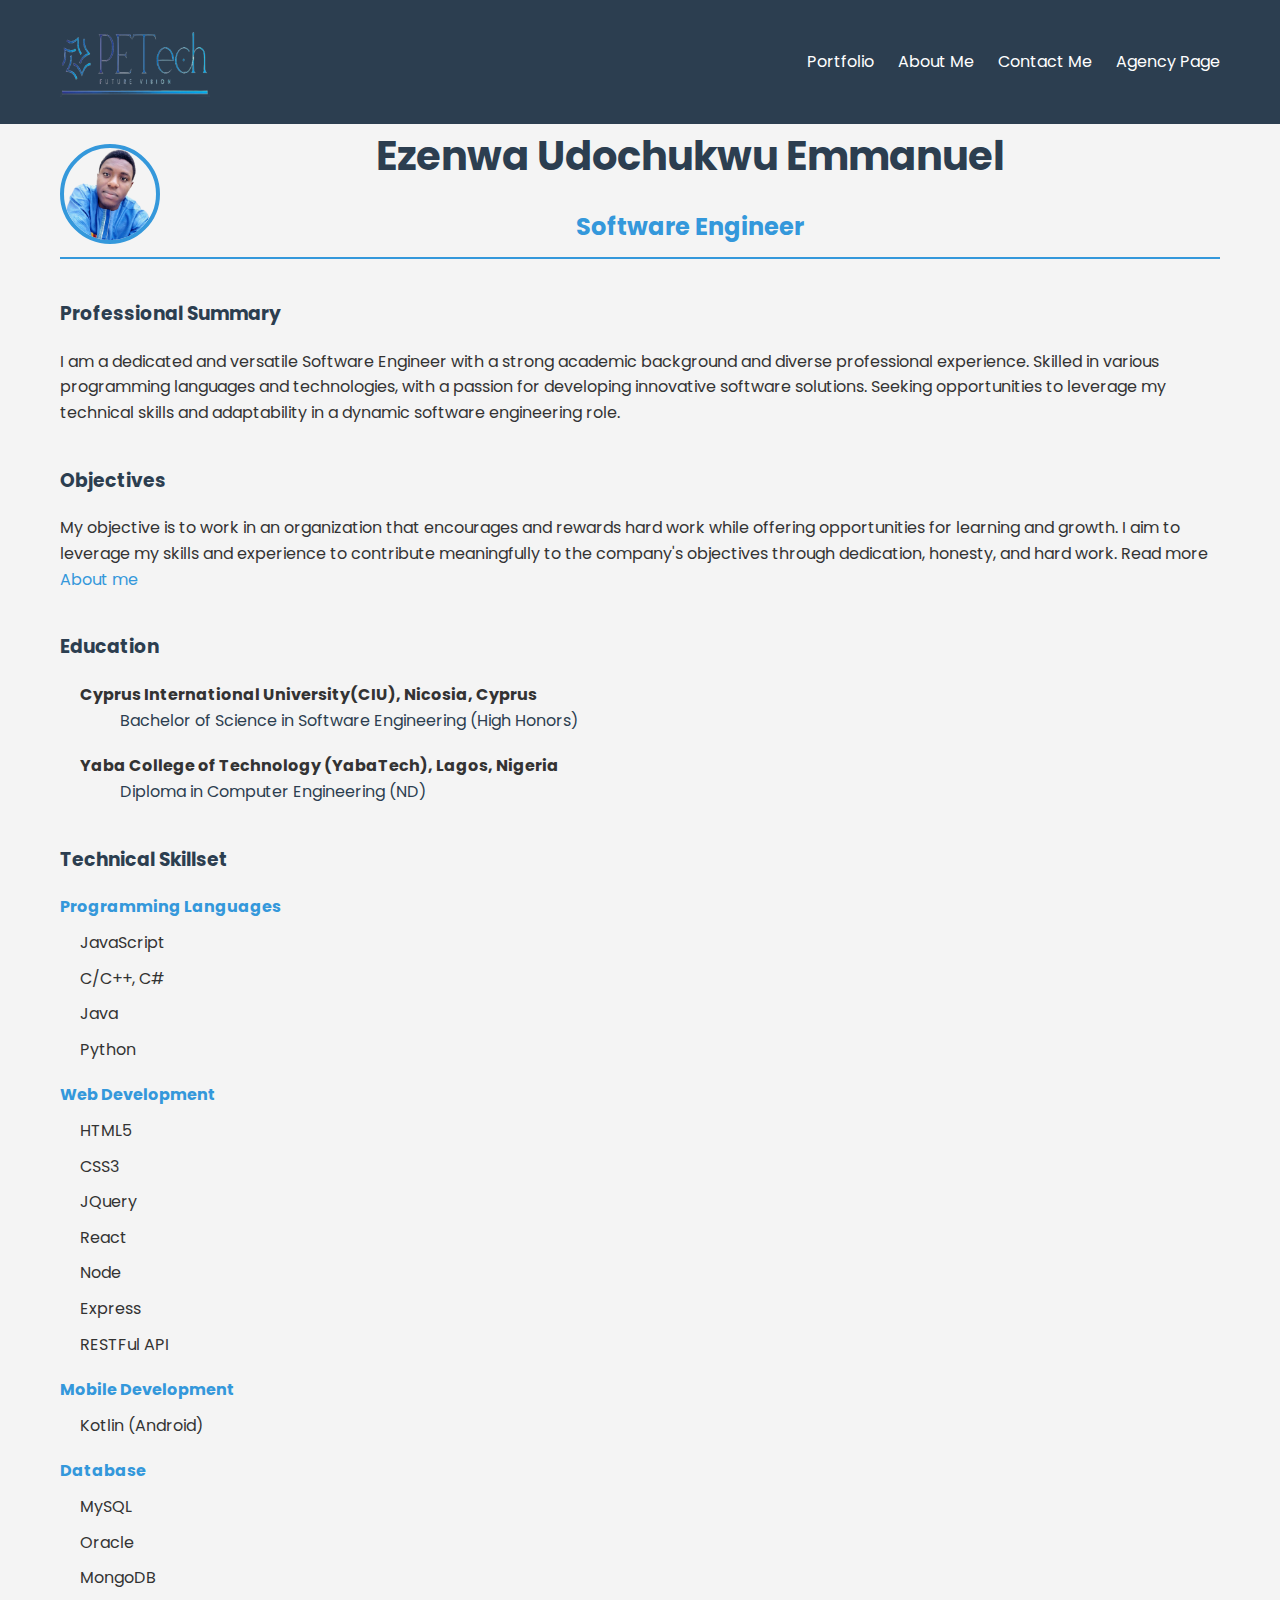
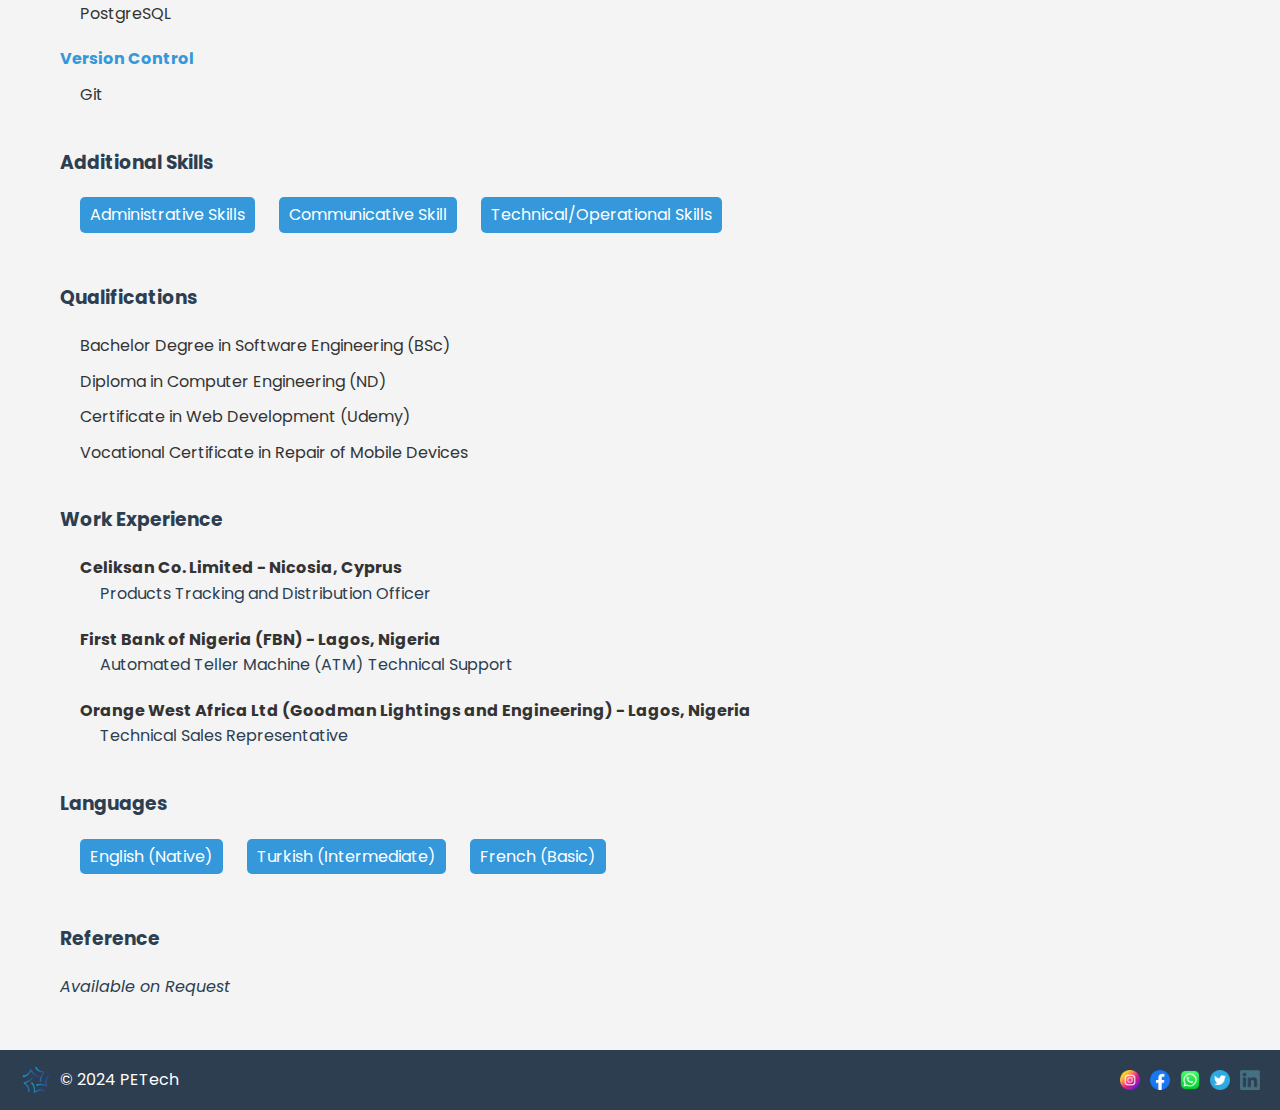
<file: pages/resume.html>
<!DOCTYPE html>
<html lang="en">
<head>
    <meta charset="UTF-8">
    <meta name="viewport" content="width=device-width, initial-scale=1.0">
    <link rel="stylesheet" href="../assets/styles/about.css">
    <link rel="icon" href="./assets/images/icon.ico">
    <title>My Resume | Ezenwa Udochukwu Emmanuel</title>
</head>
<body>
    <header>
        <div class="container">
            <a href="../index.html" class="logo">
                <img src="../logoT.png" alt="company logo">
            </a>
            <nav>
                <a href="../index.html">Portfolio</a>
                <a href="./about.html">About Me</a>
                <a href="./contact.html">Contact Me</a>
                <a href="./agency.html">Agency Page</a>
            </nav>
        </div>
    </header>

    <main class="container">
        <section class="hero">
          <img src="../assets/images/meT.png" alt="a photo of the author" id="profile-img">
            <h1>Ezenwa Udochukwu Emmanuel</h1>
            <h2>Software Engineer</h2>
        </section>

        <section class="summary">
            <h3>Professional Summary</h3>
            <p>I am a dedicated and versatile Software Engineer with a strong academic background and diverse professional experience. Skilled in various programming languages and technologies, with a passion for developing innovative software solutions. Seeking opportunities to leverage my technical skills and adaptability in a dynamic software engineering role.</p>
        </section>

        <section class="objectives">
            <h3>Objectives</h3>
            <p>My objective is to work in an organization that encourages and rewards hard work while offering opportunities for learning and growth. I aim to leverage my skills and experience to contribute meaningfully to the company's objectives through dedication, honesty, and hard work. Read more <a href="./about.html">About me</a></p>
        </section>

        <section class="education">
            <h3>Education</h3>
            <ul>
                <li>
                    <strong>Cyprus International University(CIU), Nicosia, Cyprus</strong>
                    <ul>
                        <li>Bachelor of Science in Software Engineering (High Honors)</li>
                    </ul>
                </li>
                <li>
                    <strong>Yaba College of Technology (YabaTech), Lagos, Nigeria</strong>
                    <ul>
                        <li>Diploma in Computer Engineering (ND)</li>
                    </ul>
                </li>
            </ul>
        </section>

        <section class="skills">
            <h3>Technical Skillset</h3>
            <div class="skill-group">
                <h4>Programming Languages</h4>
                <ul>
                    <li>JavaScript</li>
                    <li>C/C++, C#</li>
                    <li>Java</li>
                    <li>Python</li>
                </ul>
            </div>
            <div class="skill-group">
                <h4>Web Development</h4>
                <ul>
                    <li>HTML5</li>
                    <li>CSS3</li>
                    <li>JQuery</li>
                    <li>React</li>
                    <li>Node</li>
                    <li>Express</li>
                    <li>RESTFul API</li>
                </ul>
            </div>
            <div class="skill-group">
                <h4>Mobile Development</h4>
                <ul>
                    <li>Kotlin (Android)</li>
                </ul>
            </div>
            <div class="skill-group">
                <h4>Database</h4>
                <ul>
                    <li>MySQL</li>
                    <li>Oracle</li>
                    <li>MongoDB</li>
                    <li>PostgreSQL</li>
                </ul>
            </div>
            <div class="skill-group">
                <h4>Version Control</h4>
                <ul>
                    <li>Git</li>
                </ul>
            </div>
        </section>

        <section class="additional-skills">
            <h3>Additional Skills</h3>
            <ul>
                <li>Administrative Skills</li>
                <li>Communicative Skill</li>
                <li>Technical/Operational Skills</li>
            </ul>
        </section>

        <section class="qualifications">
            <h3>Qualifications</h3>
            <ul>
                <li>Bachelor Degree in Software Engineering (BSc)</li>
                <li>Diploma in Computer Engineering (ND)</li>
                <li>Certificate in Web Development (Udemy)</li>
                <li>Vocational Certificate in Repair of Mobile Devices</li>
            </ul>
        </section>

        <section class="experience">
            <h3>Work Experience</h3>
            <ul>
                <li>
                    <strong>Celiksan Co. Limited - Nicosia, Cyprus</strong>
                    <p>Products Tracking and Distribution Officer</p>
                </li>
                <li>
                    <strong>First Bank of Nigeria (FBN) - Lagos, Nigeria</strong>
                    <p>Automated Teller Machine (ATM) Technical Support</p>
                </li>
                <li>
                    <strong>Orange West Africa Ltd (Goodman Lightings and Engineering) - Lagos, Nigeria</strong>
                    <p>Technical Sales Representative</p>
                </li>
            </ul>
        </section>

        <section class="languages">
            <h3>Languages</h3>
            <ul>
                <li>English (Native)</li>
                <li>Turkish (Intermediate)</li>
                <li>French (Basic)</li>
            </ul>
        </section>

        <section class="reference">
            <h3>Reference</h3>
            <p>Available on Request</p>
        </section>
    </main>

    <footer>
      <div class="footer-container">
        <p>
          <img class="icon" src="../assets/images/icon.ico" height="30px" alt="company logo"/>
          &copy; 2024 PETech</p>
          <li class="social_icons">
          <a id="socials" href="">
            <img src="../assets/images/social_icons/instagram.ico" alt="instagram">
          </a>
          <a id="socials" href="">
            <img src="../assets/images/social_icons/facebook.ico" alt="facebook">
          </a>
          <a id="socials" href="wa.me/+2348106045316">
            <img src="../assets/images/social_icons/whatsapp.ico" alt="whatsapp">
          </a>
          <a id="socials" href="">
            <img src="../assets/images/social_icons/Twitter.ico" alt="twitter">
          </a>
          <a id="socials" href="">
            <img src="../assets/images/social_icons/LinkedIn.ico" alt="linkedin">
          </a>
          </li>
      </div>
    </footer>
</body>
</html>
</file>
<file: assets/styles/index.css>
:root {
  --primary-color: #3a506b;
  --secondary-color: #5bc0be;
  --text-color: #0b132b;
  --background-color: #f0f3f5;
  --card-background: #ffffff;
  --transition: all 0.3s ease;
}

* {
  margin: 0;
  padding: 0;
  box-sizing: border-box;
}

body {
  font-family: 'Arial', sans-serif;
  background-color: var(--background-color);
  color: var(--text-color);
  line-height: 1.6;
  display: flex;
  flex-direction: column;
  min-height: 100%;
}

main{
  flex: 1 0 auto;
}

.container {
  max-width: 1200px;
  margin: 0 auto;
  padding: 0 20px;
}

.header {
  background-color: var(--primary-color);
  padding: 20px 0;
  box-shadow: 0 2px 5px rgba(0,0,0,0.1);
}

.logo {
  max-width: 150px;
  height: auto;
}

.nav_container{
  display: grid;
  grid-template-columns: repeat(auto-fit, minmax(120px, 1fr));
  gap: 10px;
  max-width: 1200px;
  margin: 0 auto;
  padding: 0 5px;
}

.navbar {
  background-color: var(--secondary-color);
  padding: 10px 0;
}

.navbar a {
  color: var(--background-color);
  text-decoration: none;
  padding: 10px 15px;
  margin: 0 5px;
  transition: var(--transition);
}

.navbar a:hover {
  color: var(--primary-color);
}

.hero {
  text-align: center;
  padding: 80px 0;
  background: linear-gradient(to right, var(--primary-color), var(--secondary-color));
  color: var(--background-color);
}

h1 {
  font-size: 2.5rem;
  margin-bottom: 10px;
}

h2 {
  font-size: 1.8rem;
  margin-bottom: 20px;
}

h3 {
  font-size: 1.5rem;
  margin: 30px 0;
}

hr {
  border: none;
  height: 2px;
  background-color: var(--secondary-color);
  margin: 40px 0;
}

.projects {
  display: flex;
  flex-wrap: wrap;
  justify-content: space-between;
  margin-top: 40px;
}

.project-card {
  background-color: var(--card-background);
  border-radius: 10px;
  overflow: hidden;
  box-shadow: 0 4px 6px rgba(0,0,0,0.1);
  margin-bottom: 40px;
  transition: var(--transition);
  width: calc(50% - 20px);
}

.project-card:hover {
  transform: translateY(-5px);
  box-shadow: 0 6px 12px rgba(0,0,0,0.15);
}

.project-card img {
  width: 100%;
  height: 300px;
  object-fit: cover;
}

.project-info {
  padding: 20px;
}

.project-info a {
  color: var(--primary-color);
  text-decoration: none;
  font-weight: bold;
  font-size: 1.2rem;
}

footer {
  flex-shrink: 0;
  background-color: var(--primary-color);
  color: var(--background-color);
  text-align: left;
  padding: 5px 0;
  margin-top: 30px;
}

.footer-container {
  display: flex;
  justify-content: space-between;
  align-items: center;
  padding: 10px 20px;
}

.footer-container p {
  display: flex;
  align-items: center;
  margin: 0;
}

.footer-container .icon {
  margin-right: 10px;
}

.social_icons {
  display: flex;
  list-style-type: none;
  padding: 0;
  margin: 0;
}

.social_icons a {
  display: flex;
  margin-left: 10px; 
}

.social_icons img {
  transition: opacity 0.3s ease; 
}

.social_icons img:hover {
  opacity: 0.7; 
}

#socials{
  height: 20px;
}


@media (max-width: 768px) {
  .project-card {
    width: 100%;
  }

  .hero {
    padding: 60px 0;
  }

  h1 {
    font-size: 2rem;
  }

  h2 {
    font-size: 1.5rem;
  }
}
</file>
<file: assets/styles/agency.css>
body {
    font-family: "Reddit Sans Condensed", sans-serif;
    font-weight: 400;
    font-style: normal;    
    background-color: #f0f3f5;
    line-height: 1.6;
    margin: 0;
    padding: 0;
}

.main, .header, .header-container{
    max-width: 1200px;
    margin: 0 auto;  
}

.main {
    padding: 20px;
    padding-top: 150px;
}

.header-container{
    position: fixed;
    top: 0;
    left: 0;
    right: 0;
    height: 120px;
    border-radius: 5px;
    background-color: #142852ec;
    z-index: 1000;
    box-shadow: 10px 10px 5px rgba(0, 0, 0, 0.1);
}

.header {
    display: flex;
    align-items: center;
    justify-content: space-between;
    height: 100%;
    padding: 0 20px;
    position: relative;
}

.header-container, .logo, .main {
    transition: all 0.5s ease;
}

.logo{
    max-width: 150px ;
    height: auto;
}

.navbar{
    background-color: #3a506b;
    padding: 15px 0;
    border-radius: 5px;
    margin-bottom: 5px;
}

.navbar a {
    color: #f0f3f5;
    text-decoration: none;
    padding: 10px 20px;
    margin: 0 10px;
    transition: all 0.3s ease;
}

.navbar a:hover {
    background-color:  #5bc0be;
    border-radius: 3px;
}

span{
    color: darkcyan;
}

.container{
    display: grid;
    grid-template-rows: 1fr, 1fr;
    grid-template-columns: 100px, 200px, 200px;    
    gap: 50px;
}

.info{
    grid-column: span 2;
    padding-top: 20px;
    margin-bottom: 10px;
}

h1{
    font-size: 4.5rem;
    margin: 2px;
}

h2{
    color: #3a506b;
    font-size: 2rem;
    margin-top: 15px;
}

.cards {
    background-color:#ffffff;
    border-radius: 10px;
    padding: 15px;
    box-shadow: 0 4px 6px rgba(0, 0, 0, 0.1);
    transition: all 0.5s ease;
}

.cards:hover{
    transform: translateY(-15px);
    box-shadow: 20px 15px 15px rgba(62, 185, 207, 0.418);
}

.card-img{
    width: 50%;
    height: 200px;
    object-fit: cover;
    border-radius: 10px;
    float: left;
    margin: 20px 10px;
}

#card-note{
font-size: 1rem;
color: #555;
margin-top: -15px;
text-align: justify;
}

footer{
    text-align: center;
    margin-top: 50px;
    padding: 20px 0;
    background-color: #142852ec;
    color:  #f0f3f5;
    border-radius: 5px;
}

.footer-container {
    display: flex;
    justify-content: space-between;
    align-items: center;
    padding: 10px 20px;
}
  
.footer-container p {
    display: flex;
    align-items: center;
    margin: 0;
}
  
.footer-container .icon {
    margin-right: 10px;
}

.social_icons {
    display: flex;
    list-style-type: none;
    padding: 0;
    margin: 0;
}
  
.social_icons a {
    display: flex;
    margin-left: 10px; 
}
  
.social_icons img {
    transition: opacity 0.3s ease; 
}
  
.social_icons img:hover {
    opacity: 0.7; 
}
  
#socials{
    height: 20px;
}

#footer-note{
    font-weight: 100;
    word-spacing: 20px;
}


@media (max-width: 768px){

    body{
        font-weight: 200;
    }

    .main, .header, .header-container{
        max-width: 600px;
        margin: 0 auto;  
    }

    .main{
        padding: 15px;
        padding-top: 120px;
    }

    .header-container, .header{
        position: absolute;
        height: 80px;
        padding: 0 15px;
    }

    .logo{
        max-width: 150px;
    }

    .container{
        grid-template-columns: 1fr;
        display: block;
        margin-bottom: 30px;
    }

    .navbar a{
        display: block;
        margin: 10px 0;
    }

    span{
        color:royalblue;
    }

    .info h1{
        font-size: 2.5rem;
        display: block;
    }

    .card-img{
        width: 100%;
        height: 15%;
        margin: 10px;
        display: inline;
        object-fit: cover;
    }
    
    .cards{
        margin-bottom: 20px;
    }
}
</file>
<file: assets/styles/nakilyat.css>
/* body{
    height: 100vh;
} */
.navbar-brand{
    color: rgba(2, 165, 2, 0.85);
}

.navbar{
    position: fixed;
    top: 0;
    left: 0;
    right: 0;
    z-index: 1000;
    box-shadow: 10px 10px 5px rgba(0, 0, 0, 0.1);
}

.navbar-brand:hover{
    color: rgba(252, 165, 4, 0.85);
}

.dropdown-menu{
    border: none;
    background-color: transparent;
}

.carousel{
    padding-top: 100px;
}

.icon-square {
    width: 3rem;
    height: 3rem;
    border-radius: .75rem;
}

.feature-img{
    background-color: rgba(2, 165, 2, 0.85);
}

.feature-img:hover{
    background-color: rgba(252, 165, 4, 0.85);
}

.btn-primary{
    border: none;
    background-color: rgba(252, 165, 4, 0.85);
}

.btn:hover{
    background-color: rgba(2, 165, 2, 0.85);
}

.card-1{
    background-image: url(../images/AYN/AYN_daf.jpg);
}

.card-2{
    background-image: url(../images/AYN/AYN_white.avif);
}

.card-3{
    background-image: url(../images/AYN/AYN_van.jpg);
}

.card-cover {
    background-repeat: no-repeat;
    background-position: center center;
    background-size: cover;
}

.card-text{
    background-color: rgba(68, 66, 62, 0.363);
    margin-left: -30px;
    font-weight: bold;
}
</file>
<file: assets/styles/about.css>
@import url('https://fonts.googleapis.com/css2?family=Poppins:wght@300;400;600&display=swap');

:root {
    --primary-color: #3498db;
    --secondary-color: #2c3e50;
    --text-color: #333;
    --bg-color: #f4f4f4;
    --accent-color: #e74c3c;
}

* {
    margin: 0;
    padding: 0;
    box-sizing: border-box;
}

body {
    font-family: 'Poppins', sans-serif;
    line-height: 1.6;
    color: var(--text-color);
    background-color: var(--bg-color);
}

.container {
    max-width: 1200px;
    margin: 0 auto;
    padding: 0 20px;
}

header {
    background-color: var(--secondary-color);
    padding: 20px 0;
}

header .container {
    display: flex;
    justify-content: space-between;
    align-items: center;
}

.logo img {
    max-width: 150px;
    height: auto;
}

nav a {
    color: #fff;
    text-decoration: none;
    margin-left: 20px;
    transition: color 0.3s ease;
}

nav a:hover {
    color: var(--primary-color);
}

main {
    padding: 40px 0;
}

h1, h2, h3 {
    color: var(--secondary-color);
    margin-bottom: 20px;
}

h1 {
    font-size: 2.5em;
}

h2 {
    font-size: 2em;
    border-bottom: 2px solid var(--primary-color);
    padding-bottom: 10px;
    margin-top: 40px;
}

.hero {
    text-align: center;
    margin-bottom: 40px;
}

.profile-img, #profile-img{
    width: 200px;
    height: 200px;
    object-fit: cover;
    border-radius: 50%;
    border: 4px solid var(--primary-color);
    margin-top: 20px;
}

#profile-img{
    float: left;
    width: 100px;
    height: 100px;
}

section {
    margin-bottom: 40px;
}

ul {
    list-style-type: none;
    padding-left: 20px;
}

li {
    margin-bottom: 10px;
    position: relative;
}

.skill-group {
    margin-bottom: 20px;
}

a {
    color: var(--primary-color);
    text-decoration: none;
    transition: color 0.3s ease;
}

a:hover {
    color: var(--accent-color);
}

/* Styles for the footer */

footer {
    background-color: var(--secondary-color);
    color: #fff;
    text-align: center;
    padding: 5px 0;
    margin-top: 50px;
    height: auto;
}

.footer-container {
    display: flex;
    justify-content: space-between;
    align-items: center;
    padding: 10px 20px;
}
  
.footer-container p {
    display: flex;
    align-items: center;
    margin: 0;
}
  
.footer-container .icon {
    margin-right: 10px;
}

.social_icons {
    display: flex;
    list-style-type: none;
    padding: 0;
    margin: 0;
}
  
.social_icons a {
    display: flex;
    margin-left: 10px; 
}
  
.social_icons img {
    transition: opacity 0.3s ease; 
}
  
.social_icons img:hover {
    opacity: 0.7; 
}
  
#socials{
    height: 20px;
}

/* Styles for resume page */

.hero h2 {
    font-size: 1.5em;
    color: var(--primary-color);
    margin-top: 10px;
}

.skill-group h4 {
    color: var(--primary-color);
    margin-bottom: 10px;
}

.experience li, .education li {
    margin-bottom: 20px;
}

.experience p, .education ul ul {
    margin-left: 20px;
    color: var(--secondary-color);
}

.languages li, .additional-skills li {
    display: inline-block;
    margin-right: 20px;
    background-color: var(--primary-color);
    color: white;
    padding: 5px 10px;
    border-radius: 5px;
}

.reference p {
    font-style: italic;
    color: var(--secondary-color);
}

@media (max-width: 768px) {
    header .container {
        flex-direction: column;
    }

    nav {
        margin-top: 20px;
    }

    nav a {
        margin: 0 10px;
    }

    h1{
        font-size: 1.5em;
    }
}
</file>
<file: assets/styles/sub.css>
:root {
  --primary-color: #3498db;
  --secondary-color: #2c3e50;
    --text-color: #0b132b;
    --background-color: #f0f3f5;
    --card-background: #ffffff;
    --transition: all 0.3s ease;
  }

  .pricing-container{
    display: flex;
    justify-content: center; 
    align-items: center;
    gap: 2rem;
    padding-top: 20px;
}

.pricing-plan {
    flex: 1;
    /* max-width: 400px; */
    padding: 20px;
    background-color:#ffffff;
    border-radius: 10px;
    text-align: center;
    box-shadow: 10px 14px 6px rgba(62, 185, 207, 0.5); 
}

.pricing-plan:hover{
    transform: translateY(-15px);
    box-shadow: 10px 14px 6px rgba(9, 238, 47, 0.5); 
    transition: all 1s ease;
}

.plan-title{
    font-weight: bold;
}

.plan-price{
    font-size: 1.5rem;
    font-weight: 600;
}

ul{
    list-style-type: none;
}
li{
    margin-bottom: 20px;
}

.plan-features{
    text-align: center;
}

button{
    border: none;
    border-radius: 5px;
    padding: 10px;
    color: var(--background-color);
    background-color: var(--secondary-color);
}

button:hover{
    background-color: green;
}

@media (max-width: 768px) {

    .pricing-container{
        flex-direction: column;
        gap: 50px;
        height: 100%;
    }
}
</file>
